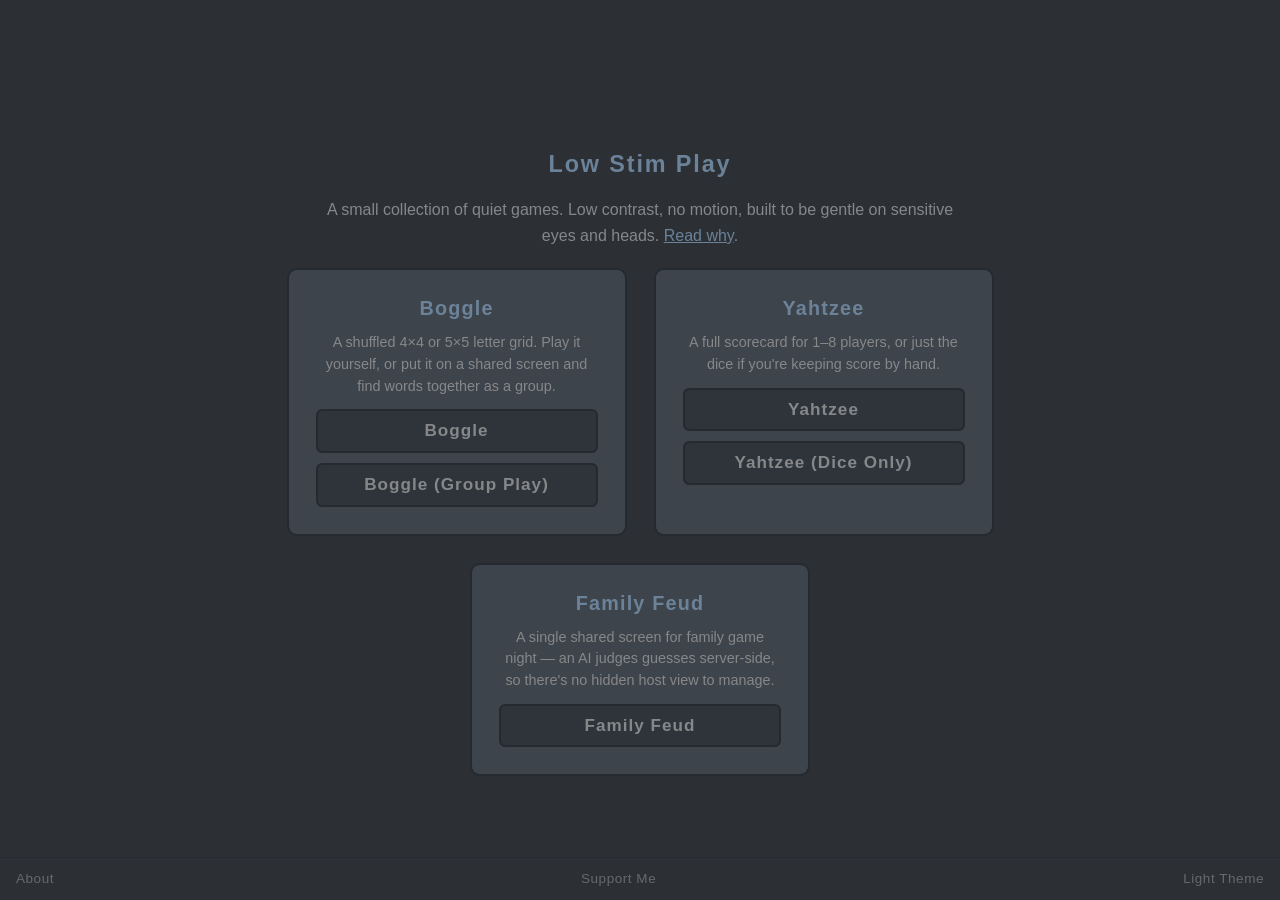
<file: index.html>
<!DOCTYPE html>
<html lang="en">

<head>
    <meta charset="UTF-8">
    <script>
        if (localStorage.getItem('theme') === 'light') document.documentElement.setAttribute('data-theme', 'light');
    </script>
    <meta name="viewport" content="width=device-width, initial-scale=1.0, viewport-fit=cover">
    <link rel="manifest" href="/manifest.json">
    <link rel="stylesheet" href="shared.css">
    <meta name="theme-color" content="#2c3035">
    <title>Low Stim Play</title>
    <meta name="description" content="Low Stim Play is a small collection of low-contrast, no-flash, no-motion web games -- Boggle and Yahtzee so far. Built to be gentle on migraines, vertigo, and sensitive eyes. Free, and installable offline.">
    <meta property="og:site_name" content="Low Stim Play">
    <meta property="og:title" content="Low Stim Play">
    <meta property="og:description" content="A small collection of low-contrast, no-flash, no-motion web games. Built to be gentle on migraines, vertigo, and sensitive eyes. Free, and installable offline.">
    <meta property="og:type" content="website">
    <meta property="og:image" content="/og-image.png">
    <meta name="twitter:card" content="summary">
    <meta name="twitter:title" content="Low Stim Play">
    <meta name="twitter:description" content="A small collection of low-contrast, no-flash, no-motion web games. Built to be gentle on migraines, vertigo, and sensitive eyes. Free, and installable offline.">
    <meta name="twitter:image" content="/web-app-manifest-512x512.png">
    <link rel="icon" type="image/png" href="/favicon-96x96.png" sizes="96x96" />
    <link rel="icon" type="image/svg+xml" href="/favicon.svg" />
    <link rel="shortcut icon" href="/favicon.ico" />
    <link rel="apple-touch-icon" sizes="180x180" href="/apple-touch-icon.png" />
    <meta name="apple-mobile-web-app-title" content="LowStim" />
    <style>
        .intro {
            width: min(94vw, 640px);
            text-align: center;
        }

        .intro p {
            color: var(--ink);
            line-height: 1.6;
        }

        .intro a {
            color: var(--bar);
        }

        .game-grid {
            display: flex;
            flex-wrap: wrap;
            justify-content: center;
            gap: clamp(16px, 3vmin, 32px);
            width: min(94vw, 900px);
        }

        .game-card {
            display: flex;
            flex-direction: column;
            align-items: center;
            gap: 12px;
            background: var(--die);
            border: 2px solid var(--die-border);
            border-radius: 10px;
            padding: clamp(20px, 3vmin, 32px);
            flex: 1 1 260px;
            max-width: 340px;
        }

        .game-card-title {
            color: var(--bar);
            font-size: clamp(18px, 2.2vmin, 24px);
            font-weight: bold;
            letter-spacing: 0.06em;
        }

        .game-card-desc {
            color: var(--ink);
            text-align: center;
            font-size: clamp(13px, 1.6vmin, 15px);
            line-height: 1.5;
        }

        .game-card-actions {
            display: flex;
            flex-direction: column;
            gap: 10px;
            width: 100%;
        }

        .game-card-actions button {
            width: 100%;
        }
    </style>
</head>

<body class="scrollable">

    <div class="heading">Low Stim Play</div>

    <div class="intro">
        <p>A small collection of quiet games. Low contrast, no motion, built to be gentle on sensitive eyes and heads. <a href="about.html">Read why</a>.</p>
    </div>

    <div class="game-grid">
        <div class="game-card">
            <div class="game-card-title">Boggle</div>
            <p class="game-card-desc">A shuffled 4&times;4 or 5&times;5 letter grid. Play it yourself, or put it on a shared screen and find words together as a group.</p>
            <div class="game-card-actions">
                <a href="boggle.html"><button>Boggle</button></a>
                <a href="boggle-static.html"><button>Boggle (Group Play)</button></a>
            </div>
        </div>
        <div class="game-card">
            <div class="game-card-title">Yahtzee</div>
            <p class="game-card-desc">A full scorecard for 1&ndash;8 players, or just the dice if you're keeping score by hand.</p>
            <div class="game-card-actions">
                <a href="yahtzee.html"><button>Yahtzee</button></a>
                <a href="yahtzee-roller.html"><button>Yahtzee (Dice Only)</button></a>
            </div>
        </div>
        <div class="game-card">
            <div class="game-card-title">Family Feud</div>
            <p class="game-card-desc">A single shared screen for family game night &mdash; an AI judges guesses server-side, so there's no hidden host view to manage.</p>
            <div class="game-card-actions">
                <a href="family-feud.html"><button>Family Feud</button></a>
            </div>
        </div>
    </div>

    <footer class="site-footer">
        <a href="about.html">About</a>
        <a href="https://ko-fi.com/philliprearick" target="_blank" rel="noopener">Support Me</a>
        <button type="button" id="theme-toggle" class="theme-toggle" aria-label="Switch to light theme">Light Theme</button>
    </footer>

    <script src="theme.js"></script>
    <script>
        if ("serviceWorker" in navigator) {
            window.addEventListener("load", () => {
                navigator.serviceWorker.register("/sw.js");
            });
        }
    </script>
</body>

</html>
</file>
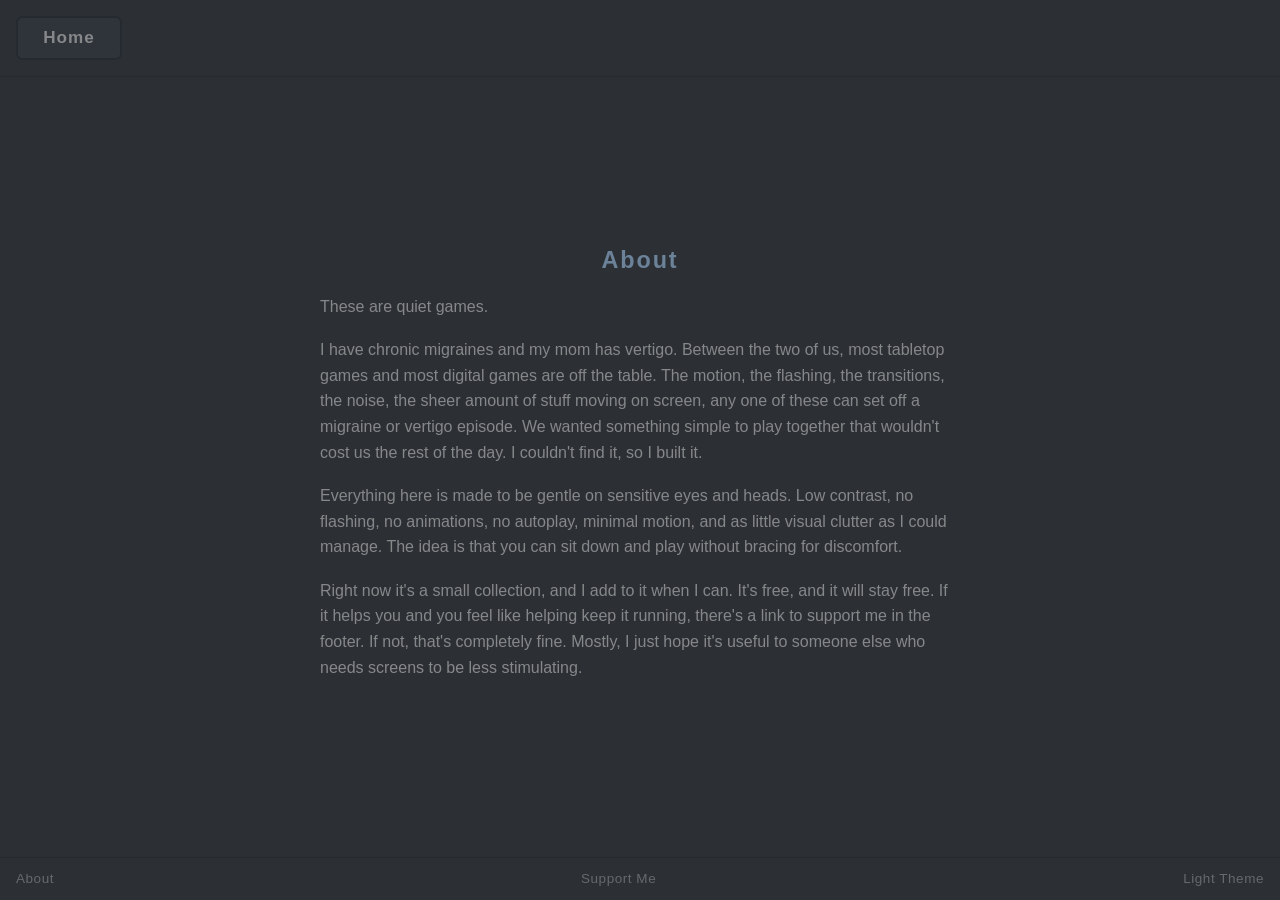
<file: about.html>
<!DOCTYPE html>
<html lang="en">

<head>
    <meta charset="UTF-8">
    <script>
        if (localStorage.getItem('theme') === 'light') document.documentElement.setAttribute('data-theme', 'light');
    </script>
    <meta name="viewport" content="width=device-width, initial-scale=1.0, viewport-fit=cover">
    <link rel="manifest" href="/manifest.json">
    <link rel="stylesheet" href="shared.css">
    <title>About — Low Stim Play</title>
    <meta name="description" content="Why Low Stim Play exists: low contrast, no flashing, no animation, and minimal visual clutter, built to be gentle on migraines, vertigo, and photosensitivity.">
    <meta property="og:site_name" content="Low Stim Play">
    <meta property="og:title" content="About — Low Stim Play">
    <meta property="og:description" content="Why Low Stim Play exists: low contrast, no flashing, no animation, and minimal visual clutter, built to be gentle on migraines, vertigo, and photosensitivity.">
    <meta property="og:type" content="website">
    <meta property="og:image" content="/og-image.png">
    <meta name="twitter:card" content="summary">
    <meta name="twitter:title" content="About — Low Stim Play">
    <meta name="twitter:description" content="Why Low Stim Play exists: low contrast, no flashing, no animation, and minimal visual clutter, built to be gentle on migraines, vertigo, and photosensitivity.">
    <meta name="twitter:image" content="/web-app-manifest-512x512.png">
    <link rel="icon" type="image/png" href="/favicon-96x96.png" sizes="96x96" />
    <link rel="icon" type="image/svg+xml" href="/favicon.svg" />
    <link rel="shortcut icon" href="/favicon.ico" />
    <link rel="apple-touch-icon" sizes="180x180" href="/apple-touch-icon.png" />
    <meta name="apple-mobile-web-app-title" content="LowStim" />
    <style>
        .about-content {
            display: flex;
            flex-direction: column;
            gap: clamp(12px, 2vmin, 20px);
            width: min(94vw, 640px);
        }

        .about-content p {
            color: var(--ink);
            line-height: 1.6;
        }
    </style>
</head>

<body class="scrollable">

    <div class="button-bar">
        <div class="left">
            <a href="index.html"><button>Home</button></a>
        </div>
    </div>

    <div class="heading">About</div>

    <div class="about-content">
        <p>These are quiet games.</p>

        <p>I have chronic migraines and my mom has vertigo. Between the two of us, most tabletop games and most digital games are off the table. The motion, the flashing, the transitions, the noise, the sheer amount of stuff moving on screen, any one of these can set off a migraine or vertigo episode. We wanted something simple to play together that wouldn't cost us the rest of the day. I couldn't find it, so I built it.</p>

        <p>Everything here is made to be gentle on sensitive eyes and heads. Low contrast, no flashing, no animations, no autoplay, minimal motion, and as little visual clutter as I could manage. The idea is that you can sit down and play without bracing for discomfort.</p>

        <p>Right now it's a small collection, and I add to it when I can. It's free, and it will stay free. If it helps you and you feel like helping keep it running, there's a link to support me in the footer. If not, that's completely fine. Mostly, I just hope it's useful to someone else who needs screens to be less stimulating.</p>
    </div>

    <footer class="site-footer">
        <a href="about.html">About</a>
        <a href="https://ko-fi.com/philliprearick" target="_blank" rel="noopener">Support Me</a>
        <button type="button" id="theme-toggle" class="theme-toggle" aria-label="Switch to light theme">Light Theme</button>
    </footer>

    <script src="theme.js"></script>
    <script>
        if ("serviceWorker" in navigator) {
            window.addEventListener("load", () => {
                navigator.serviceWorker.register("/sw.js");
            });
        }
    </script>
</body>

</html>
</file>
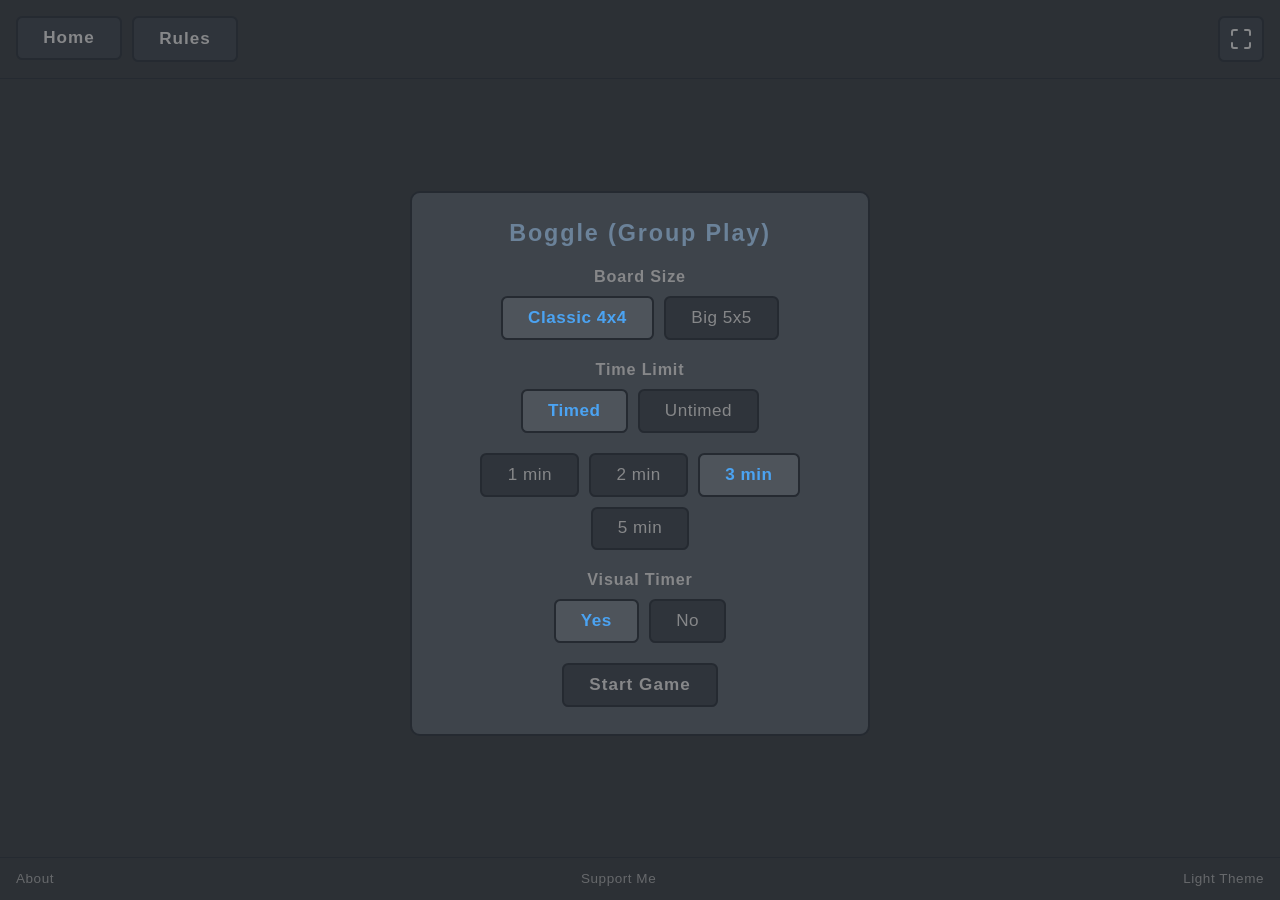
<file: boggle-static.html>
<!DOCTYPE html>
<html lang="en">

<head>
    <meta charset="UTF-8">
    <script>
        if (localStorage.getItem('theme') === 'light') document.documentElement.setAttribute('data-theme', 'light');
    </script>
    <meta name="viewport" content="width=device-width, initial-scale=1.0, viewport-fit=cover">
    <link rel="manifest" href="/manifest.json">
    <link rel="stylesheet" href="shared.css">
    <link rel="stylesheet" href="boggle-shared.css">
    <title>Boggle (Group Play) — Low Stim Play</title>
    <meta name="description" content="A shared-screen Boggle board for group play — big letters, an optional visual timer, and a full word reveal at the end. No typing required.">
    <meta property="og:site_name" content="Low Stim Play">
    <meta property="og:title" content="Boggle (Group Play) — Low Stim Play">
    <meta property="og:description" content="A shared-screen Boggle board for group play — big letters, an optional visual timer, and a full word reveal at the end. No typing required.">
    <meta property="og:type" content="website">
    <meta property="og:image" content="/og-image.png">
    <meta name="twitter:card" content="summary">
    <meta name="twitter:title" content="Boggle (Group Play) — Low Stim Play">
    <meta name="twitter:description" content="A shared-screen Boggle board for group play — big letters, an optional visual timer, and a full word reveal at the end. No typing required.">
    <meta name="twitter:image" content="/web-app-manifest-512x512.png">
    <link rel="icon" type="image/png" href="/favicon-96x96.png" sizes="96x96" />
    <link rel="icon" type="image/svg+xml" href="/favicon.svg" />
    <link rel="shortcut icon" href="/favicon.ico" />
    <link rel="apple-touch-icon" sizes="180x180" href="/apple-touch-icon.png" />
    <meta name="apple-mobile-web-app-title" content="LowStim" />
    <style>
        /* ---- Game screen ---- */
        #game {
            display: flex;
            flex-direction: column;
            align-items: center;
            gap: clamp(10px, 2vmin, 22px);
            width: 100%;
        }

        /* ---- Visual timer ---- */
        .timer-bar-wrap {
            width: min(80vw, 64vh);
            height: clamp(7px, 1.3vmin, 16px);
            background: var(--die);
            border: 1px solid var(--die-border);
            border-radius: 999px;
            overflow: hidden;
        }

        .timer-bar-fill {
            height: 100%;
            width: 100%;
            /* Low-contrast on purpose — this is a background cue for a room
               of people, not something that should draw the eye. */
            background: var(--bar);
        }

        .timer-bar-fill.low {
            background: var(--warn);
        }

        /* ---- Grid ---- */
        .grid {
            width: min(80vw, 64vh);
        }

        .letter {
            font-size: clamp(24px, 7vmin, 84px);
        }

        .letter.wide {
            font-size: clamp(21px, 6.2vmin, 74px);
        }
    </style>
</head>

<body class="scrollable">

    <div class="button-bar">
        <div class="left">
            <a href="index.html"><button>Home</button></a>
            <button type="button" id="rules-btn">Rules</button>
        </div>
        <div class="right">
            <button id="end-game-btn" class="hidden">End Game</button>
            <button id="new-game-btn" class="hidden">New Game</button>
            <button type="button" id="chrome-toggle-btn" class="fullscreen-toggle">
                <svg viewBox="0 0 24 24" fill="none" stroke="currentColor" stroke-width="2" stroke-linecap="round"
                    stroke-linejoin="round" aria-hidden="true">
                    <g class="icon-expand">
                        <path d="M8 3H5a2 2 0 0 0-2 2v3" />
                        <path d="M21 8V5a2 2 0 0 0-2-2h-3" />
                        <path d="M3 16v3a2 2 0 0 0 2 2h3" />
                        <path d="M16 21h3a2 2 0 0 0 2-2v-3" />
                    </g>
                    <g class="icon-collapse">
                        <path d="M8 3v3a2 2 0 0 1-2 2H3" />
                        <path d="M21 8h-3a2 2 0 0 1-2-2V3" />
                        <path d="M3 16h3a2 2 0 0 1 2 2v3" />
                        <path d="M16 21v-3a2 2 0 0 1 2-2h3" />
                    </g>
                </svg>
            </button>
        </div>
    </div>

    <dialog class="rules-dialog" id="rules-dialog" aria-labelledby="rules-dialog-title" tabindex="-1">
        <div class="rules-dialog-header">
            <div class="rules-dialog-title" id="rules-dialog-title">Boggle (Group Play) Rules</div>
            <button type="button" class="rules-dialog-close" id="rules-dialog-close" aria-label="Close">&times;</button>
        </div>

        <h3>How to Use This Page</h3>
        <ul>
            <li>Choose a board size, time limit (or Untimed), and whether to show the visual timer bar, then press Start Game.</li>
            <li>This screen has no word entry &mdash; everyone plays from the same board, calling out or writing down words themselves.</li>
            <li>Press End Game any time to stop early. It's the only way to end an Untimed game. A timed game also ends on its own when the clock runs out.</li>
            <li>When the round ends, every possible word on the board is revealed for everyone to check.</li>
        </ul>

        <h3>Full Rules</h3>
        <ul>
            <li>The board is a grid of lettered dice (4&times;4 "Classic" or 5&times;5 "Big"), freshly shuffled every game.</li>
            <li>Build a word by chaining letters that are adjacent to each other, including diagonally. Each die can only be used once per word.</li>
            <li>Words must be at least 3 letters long. "Qu" on a die counts as one letter, standing in for both Q and U (e.g. "Qu" + "I" + "T" spells QUIT).</li>
            <li>This screen doesn't keep score. If you want to keep score, traditional Boggle scoring is by word length: 3&ndash;4 letters = 1 point, 5 = 2, 6 = 3, 7 = 5, 8 or more = 11 points.</li>
        </ul>
    </dialog>

    <!-- Setup screen -->
    <div class="setup" id="setup">
        <div class="heading">Boggle (Group Play)</div>

        <div class="setup-row">
            <div class="label">Board Size</div>
            <div class="option-group" id="size-options">
                <button class="option" data-size="4">Classic 4x4</button>
                <button class="option" data-size="5">Big 5x5</button>
            </div>
        </div>
        <div class="setup-row">
            <div class="label">Time Limit</div>
            <div class="option-group" id="untimed-options">
                <button class="option" data-untimed="0">Timed</button>
                <button class="option" data-untimed="1">Untimed</button>
            </div>
        </div>
        <div class="setup-row" id="time-limit-row">
            <div class="option-group" id="time-options">
                <button class="option" data-minutes="1">1 min</button>
                <button class="option" data-minutes="2">2 min</button>
                <button class="option" data-minutes="3">3 min</button>
                <button class="option" data-minutes="5">5 min</button>
            </div>
        </div>
        <div class="setup-row" id="visual-timer-row">
            <div class="label">Visual Timer</div>
            <div class="option-group" id="visual-timer-options">
                <button class="option" data-visible="1">Yes</button>
                <button class="option" data-visible="0">No</button>
            </div>
        </div>
        <button id="start-btn" disabled>Start Game</button>
    </div>

    <!-- Game screen -->
    <div id="game" class="hidden">
        <div class="timer-bar-wrap hidden" id="timer-bar-wrap">
            <div class="timer-bar-fill" id="timer-bar-fill"></div>
        </div>

        <div class="board-area" id="board-area">
            <div class="grid" id="grid"></div>
            <div class="word-list-panel hidden" id="word-list-panel">
                <div class="title" id="word-list-title">All Possible Words</div>
                <div class="word-columns" id="word-columns"></div>
            </div>
        </div>

        <div class="status-line" id="status-line">&nbsp;</div>
    </div>

    <script src="words.js"></script>
    <script src="boggle-shared.js"></script>
    <script>
        // ================= DOM refs =================

        const setupEl = document.getElementById('setup');
        const gameEl = document.getElementById('game');

        const sizeOptionsEl = document.getElementById('size-options');
        const timeOptionsEl = document.getElementById('time-options');
        const timeLimitRowEl = document.getElementById('time-limit-row');
        const untimedOptionsEl = document.getElementById('untimed-options');
        const visualTimerOptionsEl = document.getElementById('visual-timer-options');
        const visualTimerRowEl = document.getElementById('visual-timer-row');
        const startBtn = document.getElementById('start-btn');

        const endGameBtn = document.getElementById('end-game-btn');
        const newGameBtn = document.getElementById('new-game-btn');

        const rulesBtn = document.getElementById('rules-btn');
        const rulesDialog = document.getElementById('rules-dialog');
        const rulesDialogClose = document.getElementById('rules-dialog-close');

        rulesBtn.addEventListener('click', () => {
            rulesDialog.showModal();
            // Avoids an unexplained focus ring landing on the close button
            // -- showModal() would otherwise auto-focus it as the first
            // focusable element in the dialog. Focusing the dialog itself
            // keeps Tab cycling through its controls without singling out
            // the close button as the default one.
            rulesDialog.focus();
        });
        rulesDialogClose.addEventListener('click', () => rulesDialog.close());
        rulesDialog.addEventListener('click', (e) => {
            if (e.target === rulesDialog) rulesDialog.close();
        });

        const gridEl = document.getElementById('grid');
        const timerBarWrapEl = document.getElementById('timer-bar-wrap');
        const timerBarFillEl = document.getElementById('timer-bar-fill');
        const wordListPanelEl = document.getElementById('word-list-panel');
        const wordListTitleEl = document.getElementById('word-list-title');
        const wordColumnsEl = document.getElementById('word-columns');
        const statusLineEl = document.getElementById('status-line');

        // ================= Setup state =================

        const params = new URLSearchParams(window.location.search);
        let boardSize = params.get('size') === '5' ? 5 : 4;
        let timeLimitMinutes = 3;
        let untimedOn = false;
        let visualTimerOn = true;

        function refreshOptionButtons(group, matchAttr, matchValue) {
            group.querySelectorAll('button').forEach(btn => {
                btn.classList.toggle('active', Number(btn.dataset[matchAttr]) === matchValue);
            });
        }

        refreshOptionButtons(sizeOptionsEl, 'size', boardSize);
        refreshOptionButtons(timeOptionsEl, 'minutes', timeLimitMinutes);
        refreshOptionButtons(untimedOptionsEl, 'untimed', 0);
        refreshOptionButtons(visualTimerOptionsEl, 'visible', visualTimerOn ? 1 : 0);

        sizeOptionsEl.addEventListener('click', (e) => {
            const btn = e.target.closest('button');
            if (!btn) return;
            boardSize = Number(btn.dataset.size);
            refreshOptionButtons(sizeOptionsEl, 'size', boardSize);
        });

        timeOptionsEl.addEventListener('click', (e) => {
            const btn = e.target.closest('button');
            if (!btn) return;
            timeLimitMinutes = Number(btn.dataset.minutes);
            refreshOptionButtons(timeOptionsEl, 'minutes', timeLimitMinutes);
        });

        untimedOptionsEl.addEventListener('click', (e) => {
            const btn = e.target.closest('button');
            if (!btn) return;
            untimedOn = btn.dataset.untimed === '1';
            refreshOptionButtons(untimedOptionsEl, 'untimed', untimedOn ? 1 : 0);
            timeLimitRowEl.classList.toggle('disabled', untimedOn);
            visualTimerRowEl.classList.toggle('disabled', untimedOn);
        });

        visualTimerOptionsEl.addEventListener('click', (e) => {
            const btn = e.target.closest('button');
            if (!btn) return;
            visualTimerOn = btn.dataset.visible === '1';
            refreshOptionButtons(visualTimerOptionsEl, 'visible', visualTimerOn ? 1 : 0);
        });

        // ================= Board state =================

        let COLS = 4;
        let ROWS = 4;
        let board = [];
        let neighborsOf = [];
        let TRIE = null;
        let timerInterval = null;
        let timeLeftSec = 0;
        let totalTimeSec = 0;
        let gameActive = false;

        function buildBoard(size) {
            const result = buildBoardCells(size);
            board = result.board;
            neighborsOf = result.neighborsOf;
            COLS = result.cols;
            ROWS = result.rows;
        }

        function renderGrid() {
            // minmax(0, 1fr), not plain 1fr -- see boggle.html's renderGrid
            // for why a bare 1fr track can refuse to shrink past a die's
            // letter width and overflow the grid's box instead.
            gridEl.style.gridTemplateColumns = `repeat(${COLS}, minmax(0, 1fr))`;
            gridEl.innerHTML = '';
            board.forEach(cell => {
                gridEl.appendChild(createDieElement(cell));
            });
        }

        // ================= Timer =================

        function startTimer(minutes) {
            totalTimeSec = minutes * 60;
            timeLeftSec = totalTimeSec;
            updateTimerBar();
            timerInterval = setInterval(() => {
                timeLeftSec--;
                updateTimerBar();
                if (timeLeftSec <= 0) {
                    clearInterval(timerInterval);
                    endGame();
                }
            }, 1000);
        }

        // Steps once a second rather than animating continuously — calm and
        // legible from across a room, and easy on anyone sensitive to
        // motion.
        function updateTimerBar() {
            const pct = totalTimeSec > 0 ? Math.max(0, (timeLeftSec / totalTimeSec) * 100) : 0;
            timerBarFillEl.style.width = pct + '%';
            timerBarFillEl.classList.toggle('low', timeLeftSec <= 30);
        }

        // ================= Game flow =================

        function startGame() {
            const minutes = untimedOn ? 0 : timeLimitMinutes;
            buildBoard(boardSize);
            renderGrid();
            gameEl.classList.remove('with-list');
            wordListPanelEl.classList.add('hidden');
            wordListTitleEl.textContent = 'All Possible Words';
            wordColumnsEl.innerHTML = '';
            document.body.style.overflowY = '';
            statusLineEl.innerHTML = '&nbsp;';

            setupEl.classList.add('hidden');
            gameEl.classList.remove('hidden');
            endGameBtn.classList.remove('hidden');
            newGameBtn.classList.add('hidden');

            gameActive = true;
            clearInterval(timerInterval);

            if (minutes > 0 && visualTimerOn) {
                timerBarWrapEl.classList.remove('hidden');
            } else {
                timerBarWrapEl.classList.add('hidden');
            }

            if (minutes > 0) {
                startTimer(minutes);
            }
        }

        // Time's up (or "End Game" was clicked, which is the only way an
        // untimed game ends): lock the board, slide it over, and reveal
        // every possible word immediately — no extra step in between.
        function endGame() {
            if (!gameActive) return;
            gameActive = false;
            clearInterval(timerInterval);
            endGameBtn.classList.add('hidden');
            timerBarWrapEl.classList.add('hidden');

            // Unhidden before rendering so renderWordColumns() can measure
            // real, laid-out heights when deciding which lengths need
            // sub-columns.
            gameEl.classList.add('with-list');
            wordListPanelEl.classList.remove('hidden');

            const allWordsSet = solveBoard(board, neighborsOf, TRIE);
            const totalCount = renderWordColumns(wordColumnsEl, allWordsSet);

            wordListTitleEl.textContent = 'All Possible Words (' + totalCount + ')';
            newGameBtn.classList.remove('hidden');
            allowScrollIfContentOverflows();
        }

        function returnToSetup() {
            gameActive = false;
            clearInterval(timerInterval);
            gameEl.classList.add('hidden');
            endGameBtn.classList.add('hidden');
            newGameBtn.classList.add('hidden');
            setupEl.classList.remove('hidden');
        }

        startBtn.addEventListener('click', startGame);
        endGameBtn.addEventListener('click', endGame);
        newGameBtn.addEventListener('click', returnToSetup);

        // Build the dictionary after the setup screen has painted so the
        // "Loading dictionary…" message is visible during the (brief) delay.
        setTimeout(() => {
            TRIE = buildDictionary().trie;
            startBtn.disabled = false;
        }, 20);
    </script>

    <footer class="site-footer">
        <a href="about.html">About</a>
        <a href="https://ko-fi.com/philliprearick" target="_blank" rel="noopener">Support Me</a>
        <button type="button" id="theme-toggle" class="theme-toggle" aria-label="Switch to light theme">Light Theme</button>
    </footer>

    <script src="theme.js"></script>
    <script src="chrome-toggle.js"></script>
    <script>
        if ("serviceWorker" in navigator) {
            window.addEventListener("load", () => {
                navigator.serviceWorker.register("/sw.js");
            });
        }
    </script>
</body>

</html>
</file>
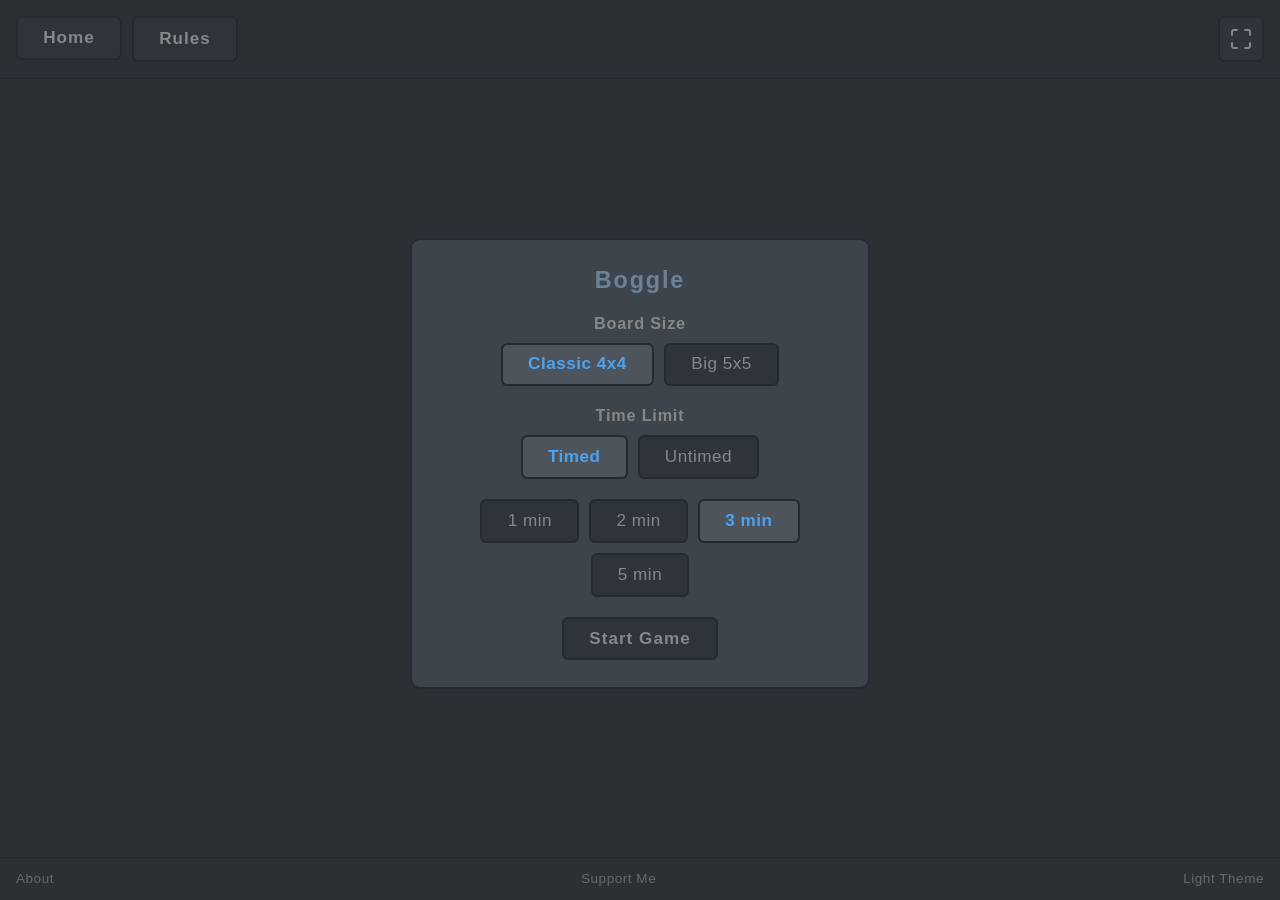
<file: boggle.html>
<!DOCTYPE html>
<html lang="en">

<head>
    <meta charset="UTF-8">
    <script>
        if (localStorage.getItem('theme') === 'light') document.documentElement.setAttribute('data-theme', 'light');
    </script>
    <meta name="viewport" content="width=device-width, initial-scale=1.0, maximum-scale=1.0, user-scalable=no, viewport-fit=cover">
    <link rel="manifest" href="/manifest.json">
    <link rel="stylesheet" href="shared.css">
    <link rel="stylesheet" href="boggle-shared.css">
    <title>Boggle — Low Stim Play</title>
    <meta name="description" content="Play Boggle online — a shuffled 4x4 or 5x5 letter grid, timed or untimed, with calm low-contrast visuals and no flashing or motion.">
    <meta property="og:site_name" content="Low Stim Play">
    <meta property="og:title" content="Boggle — Low Stim Play">
    <meta property="og:description" content="Play Boggle online — a shuffled 4x4 or 5x5 letter grid, timed or untimed, with calm low-contrast visuals and no flashing or motion.">
    <meta property="og:type" content="website">
    <meta property="og:image" content="/og-image.png">
    <meta name="twitter:card" content="summary">
    <meta name="twitter:title" content="Boggle — Low Stim Play">
    <meta name="twitter:description" content="Play Boggle online — a shuffled 4x4 or 5x5 letter grid, timed or untimed, with calm low-contrast visuals and no flashing or motion.">
    <meta name="twitter:image" content="/web-app-manifest-512x512.png">
    <link rel="icon" type="image/png" href="/favicon-96x96.png" sizes="96x96" />
    <link rel="icon" type="image/svg+xml" href="/favicon.svg" />
    <link rel="shortcut icon" href="/favicon.ico" />
    <link rel="apple-touch-icon" sizes="180x180" href="/apple-touch-icon.png" />
    <meta name="apple-mobile-web-app-title" content="LowStim" />
    <style>
        /* A little extra breathing room below the button bar — especially
           worth it now that the bar has its own border-bottom (see
           .button-bar in shared.css). Raising just the clamp's floor
           (rather than adding a flat amount on top of the whole clamp)
           only changes anything on the smallest screens, where the button
           bar's height happens to land right on that floor with zero gap
           to the HUD below it — everywhere the middle (10vmin) or top
           (96px) of the clamp already governs, e.g. a normal desktop
           window, this is a no-op. Adding a flat amount unconditionally
           made those cases taller than the viewport for no reason, forcing
           a scrollbar that wasn't otherwise needed. */
        body.scrollable {
            padding-top: clamp(76px, 10vmin, 96px);
        }

        /* ---- HUD ---- */
        .hud {
            display: flex;
            gap: clamp(16px, 4vmin, 48px);
            justify-content: center;
        }

        .hud-item {
            display: flex;
            flex-direction: column;
            align-items: center;
            gap: 2px;
        }

        .hud-label {
            color: var(--ink);
            font-size: clamp(10px, 1.2vmin, 13px);
            letter-spacing: 0.1em;
            opacity: 0.75;
        }

        .hud-value {
            color: var(--bar);
            font-size: clamp(18px, 3vmin, 30px);
            font-weight: bold;
        }

        .hud-value.timer.low {
            color: var(--warn);
        }

        /* ---- Game screen ---- */
        #game {
            display: flex;
            flex-direction: column;
            align-items: center;
            gap: clamp(12px, 2.2vmin, 26px);
            width: 100%;
        }

        /* ---- Grid + status ---- */
        .grid-stack {
            display: flex;
            flex-direction: column;
            align-items: center;
            gap: 8px;
            width: min(80vw, 60vh);
        }

        .grid {
            width: 100%;
            touch-action: none;
        }

        /* Once the game ends, touching a die does nothing gameplay-wise, so
           drop the touch-action restriction to let a touch drag over the
           board scroll the page like anywhere else. */
        .grid.inactive {
            touch-action: auto;
        }

        .die {
            cursor: pointer;
            user-select: none;
        }

        .die.selected {
            background: var(--die-kept);
            border-color: var(--accent);
        }

        .grid.has-valid-word .die.selected {
            border-width: 4px;
        }

        .letter {
            font-size: clamp(24px, 6vmin, 72px);
        }

        .die.selected .letter {
            color: var(--accent);
        }

        .letter.wide {
            font-size: clamp(21px, 5.3vmin, 63px);
        }

        .order-badge {
            position: absolute;
            top: clamp(3px, 0.8vmin, 8px);
            left: clamp(3px, 0.8vmin, 8px);
            font-size: clamp(9px, 1.2vmin, 13px);
            font-weight: bold;
            color: var(--accent);
            line-height: 1;
        }

        /* Before the game ends, center the grid+panel pair as a row and
           let the found-words panel sit to the grid's right without
           shifting it — unlike the post-game reveal (.board-area rules in
           boggle-shared.css), which centers the whole shrunk block
           together once the board-area switches to #game.with-list.
           Static has no "words found while playing" state, so it never
           needs this.
           An earlier version used a 3-column CSS grid (empty spacer /
           grid-stack / panel, the two outer columns matching minmax(0,
           1fr) tracks) specifically to keep the grid at the viewport's
           *true* center regardless of the panel's width. That's given up
           here on purpose: a matching empty spacer the same width as the
           panel claims just as much leftover space as the panel itself
           does, so on anything but a very wide window, the panel was
           only ever getting *half* of the space actually left over after
           the grid -- nowhere near enough for the 3-column width target
           below (measured: at 1280x900, that was leaving the panel only
           ~330px, room for 2 columns). Centering the pair as a single
           flex row instead gives the panel the *entire* leftover width to
           negotiate down from its preferred size, not half of it, which
           is what actually makes 3 columns reachable at ordinary desktop
           sizes. The grid ends up slightly left of dead-center (by about
           half the panel's width) rather than perfectly centered, which
           is a fair trade -- the original centering was really about
           *not shifting* as the panel changed size mid-game, and the
           panel is fixed-size now regardless of which layout does the
           centering. */
        @media (min-width: 900px) {
            #game:not(.with-list) #board-area {
                display: flex;
                flex-direction: row;
                flex-wrap: nowrap;
                justify-content: center;
                align-items: start;
            }

            #game:not(.with-list) #board-area .grid-stack {
                flex: 0 0 auto;
            }

            #game:not(.with-list) #board-area .word-list-panel {
                /* Prefers 590px -- 3 columns at 170px plus 2 16px gaps
                   (see foundColumnMetrics() below) plus room for this
                   panel's own padding -- but can still shrink,
                   flex-shrink: 1, rather than overflow on a desktop
                   window too narrow to fully fit both the grid and a
                   590px panel side by side. min-width: 0 is what lets it
                   actually shrink below its content's automatic minimum
                   instead of that silently winning and overflowing
                   anyway. */
                flex: 0 1 590px;
                min-width: 0;
            }
        }

        /* The found-words list during play is open-ended (a full game can
           turn up a lot of words) and, unlike the post-game reveal, isn't
           sized to avoid ever scrolling — so it gets its own scrollbox
           instead of growing the panel indefinitely.
           It's split into side-by-side columns (rendered as separate <ul>s
           by renderFoundWords() in the script below, one flex row) rather
           than a single list — a full game can turn up a couple dozen
           words, and a lone column meant checking whether you'd already
           found one could take a lot of scrolling. An earlier version used
           CSS column-count/column-width for this instead of splitting the
           words in JS — simpler, but once the words no longer fit the
           given max-height, a multi-column box is free to add *more*
           columns of its own rather than respect the count, which quietly
           made the list far wider than this box (confirmed: over 2000px in
           a ~500px box) and turned on horizontal scrolling — exactly the
           kind of scrolling this site never wants, and worse than it
           sounds since overflow-x defaults to auto here (an "auto"
           overflow-y with no overflow-x set computes the unset axis to
           auto too). Explicit overflow-x: hidden below is belt-and-
           suspenders against that same class of bug. Splitting the words
           into a fixed number of columns ourselves (see foundColumnBudget()
           and renderFoundWords() below) means the column count only ever
           depends on how much width is available, never on how much
           content is in it. */
        #found-list {
            display: flex;
            /* .word-list-panel (and this along with it) is stretched to a
               fixed (content-independent) width rather than sized to fit
               its columns -- 100% below 900px, a flex-basis above it --
               see the breakpoints below in both cases -- without this,
               fewer columns than the max (or the max not dividing evenly
               into the available width) just left the leftover space
               bunched up on the right, after the last column, instead of
               spread between them. */
            justify-content: space-evenly;
            /* Matches foundColumnMetrics() in the script below -- the
               column count math there assumes this exact gap (12px below
               900px), so the two need to stay in sync or the columns could
               overflow their budget. */
            gap: 12px;
            /* A fixed height, not max-height -- this is the box's one and
               only size, reserved up front regardless of how many words
               are in it yet. A short list used to render as a short box
               that grew (visibly resizing) as words were added, only
               becoming this size once it was actually full; sizing it to
               its ceiling from the start means adding a word never
               changes the box itself, only how much of it is used. This
               is only a pre-JS fallback now -- updateFoundListHeight() in
               the script below sets an explicit inline height once it
               runs (matching the boggle grid's real height on desktop,
               the actual leftover space on mobile), overriding this. */
            height: min(55vh, 480px);
            overflow-y: auto;
            overflow-x: hidden;
        }

        @media (min-width: 900px) {
            #found-list {
                /* Matches foundColumnMetrics() in the script below. */
                gap: 16px;
            }
        }

        /* Width is set explicitly per-column in JS (see foundColumnMetrics()
           and renderFoundWords() below) rather than an equal flex share of
           #found-list's own width — flex: 0 0 auto here just keeps that
           explicit width from being squeezed. */
        #found-list .word-list {
            flex: 0 0 auto;
        }

        /* Smaller than the shared .word-list li size (used for the
           post-game reveal, which stays as-is) -- these words are
           read-only while playing, not tap targets, so they can run a
           little tighter to fit a third column on a typical phone. */
        #found-list li {
            font-size: clamp(11px, 1.6vmin, 14px);
        }

        /* Below the 900px breakpoint, pin the whole in-game area to the
           viewport (see body.in-game below) so the found-words list has to
           shrink instead of the page just growing taller — the timer,
           grid, and current-word controls stay put and visible, and
           #found-list (the one thing genuinely open-ended) gets a height
           floor so it shrinks to fit but never disappears.
           justify-content switches from body.scrollable's default "safe
           center" to flex-start here -- centering is right for a short,
           static setup screen, but during play #game's total height
           changes on every word found (until #found-list is actually full
           and scrolling), and "safe center" re-centers the *whole* block
           on every single change, which continuously nudges the HUD and
           grid up and down a few pixels each time -- a shift with no
           actual size change behind it. Pinning to the top means adding a
           word only ever affects space below the fixed HUD/grid, never
           their position.
           #game and #board-area get flex: 1; min-height: 0 so the
           available height actually reaches #found-list to grow into
           (see the portrait rule below) instead of #found-list being
           capped at a guessed viewport fraction that had no relationship
           to how much room the HUD and grid actually left over -- on a
           lot of phones that guess was more generous than the real
           leftover space, so #found-list would already be relying on
           #game's own shrink long before its nominal cap, which is what
           surfaced as this same push-everything-up-slightly behavior even
           well short of a full list. min-height: 0 is what lets a flex
           item shrink (or, here, size correctly) below its automatic
           content-based minimum -- an *intermediate* container (e.g.
           .word-list-panel) needs it applied explicitly for the constraint
           to actually reach #found-list, rather than an ancestor's
           automatic minimum silently winning instead. */
        @media (max-width: 899px) {
            body.scrollable.in-game {
                height: 100dvh;
                justify-content: flex-start;
                /* The grid and HUD should never scroll out of view during
                   play -- #found-list is the one thing meant to absorb
                   overflow (its own overflow-y: auto, above), so the page
                   itself is never allowed to scroll here at all. Anything
                   that still doesn't fit within 100dvh (HUD + grid +
                   #found-list's own min-height floor, on an unusually short
                   screen) gets clipped instead of spilling into a
                   page-level scroll -- a deliberate trade, since the whole
                   point is that the board stays put and only the found
                   words scroll. */
                overflow-y: hidden;
                /* #game fills exactly this box (see its own flex: 1 below),
                   so .word-list-panel's rounded bottom corners sit right at
                   this padding's inner edge -- it needs to match the fixed
                   footer's real rendered height (plus a little breathing
                   room) exactly, or the footer's solid background sits on
                   top of those corners instead of below them, squaring them
                   off. A clamp()/env(safe-area-inset-bottom) guess (what
                   this used to be) can only ever approximate that: resizing
                   a desktop browser window never exercises a real
                   safe-area-inset-bottom value at all (it's always 0
                   outside an actual notch/home-indicator device), so a
                   mismatch here can look perfect on desktop at every size
                   and still run short on an iPhone specifically. Measuring
                   the footer's actual box (see updateFooterSpaceVar() in
                   the script below, which sets --footer-space) instead of
                   guessing is correct by construction on any device. */
                padding-bottom: var(--footer-space, 84px);
            }

            body.scrollable.in-game #game {
                flex: 1;
                min-height: 0;
            }

            #game:not(.with-list) #found-list {
                min-height: min(120px, 30vh);
            }
        }

        /* Portrait: plenty of vertical room on a tall phone, and the grid
           wants its full width, so stack the grid above the word-list
           panel. */
        @media (max-width: 899px) and (orientation: portrait) {
            #game:not(.with-list) #board-area {
                flex-direction: column;
                /* The base rule (boggle-shared.css) sets flex-wrap: wrap for
                   the row layout used elsewhere — left as-is here, a
                   column-direction container with wrap would start a new
                   *column of items to the side* the moment its content
                   doesn't fit the available height, instead of just
                   overflowing downward. That silently pushed the word-list
                   panel next to the grid and off the edge of the screen. */
                flex-wrap: nowrap;
                align-items: center;
                width: 100%;
            }

            #game:not(.with-list) #board-area .grid-stack {
                flex: 0 0 auto;
                /* ~10% smaller than the normal min(80vw, 60vh) -- freeing a
                   bit more room for #found-list below, without shrinking
                   the dice enough to make them uncomfortable to tap. */
                width: min(72vw, 54vh);
            }

            #game:not(.with-list) #board-area .word-list-panel {
                width: 100%;
                max-width: 100%;
            }

            /* #found-list's height here is set directly in JS (see
               updateFoundListHeight() in the script below), not via CSS.
               An earlier version tried flex: 1; min-height: 0 cascaded
               through #game -> #board-area -> .word-list-panel ->
               #found-list to make this "whatever's left after the HUD and
               grid" sizing happen automatically -- that's the textbook
               approach, and it worked in every desktop browser this was
               tested in, but real mobile WebKit (an iPhone, a different
               phone, a different browser, and an iOS simulator all showed
               the same failure) does not reliably propagate min-height: 0
               through that many nested flex levels, so #found-list kept
               its full natural (unshrunk) height instead of actually
               shrinking to fit -- overflowing behind the fixed footer,
               which is what was clipping its rounded corners into a
               square edge. Computing the target height from real measured
               positions instead sidesteps that whole class of bug: it
               doesn't matter whether nested flex-shrink works correctly,
               because nothing here depends on it anymore. min-height
               remains as a floor in case the script hasn't run yet. */
            #game:not(.with-list) #found-list {
                min-height: min(120px, 30vh);
            }

            /* The post-game reveal stacks the same way -- #board-area's
               selector above is scoped to :not(.with-list), so without
               this the reveal fell back to the base row+wrap layout
               (boggle-shared.css) meant for sharing one row with the list
               on a wider screen. #game.with-list .grid's shrink-and-slide
               (also in boggle-shared.css) is for that same shared-row
               case; stacked here, the grid isn't sharing a row with
               anything, so it stays at its normal in-game size instead of
               animating down to a width sized for sitting beside the
               list. */
            #game.with-list #board-area {
                flex-direction: column;
                flex-wrap: nowrap;
                align-items: center;
                width: 100%;
            }

            #game.with-list #board-area .grid-stack {
                flex: 0 0 auto;
            }

            #game.with-list .grid {
                width: 100% !important;
                transition: none !important;
            }

            #game.with-list #board-area .word-list-panel {
                width: 100%;
                max-width: 100%;
            }
        }

        /* Landscape: a short, wide phone doesn't have the height to stack
           the grid above the list without one of the two needing a scroll
           to bring it into view — sit them side by side instead, grid on
           the left, so both are visible together.
           A short viewport is tight everywhere, not just between the grid
           and the list — the HUD, current-word/status line, and Submit/
           Clear controls below the board also compete for the same
           vertical space, and used to lose: the grid alone (sized for
           portrait, up to 60vh) could eat most of the viewport, pushing
           those controls below the fold. Worse, once that happened there
           was no reliable way to scroll down to them by touch — a drag
           starting on the grid is deliberately inert (see .grid's
           touch-action: none, needed so dragging across letters doesn't
           double as a page-scroll gesture), and a drag starting on the
           found-words list scrolls *that list* instead of the page once
           it has its own overflow. Shrinking the grid (reusing the same
           min(38vw, 48vh) the post-game reveal already sizes it to, since
           it's the same "share the row with the list" situation) and
           tightening the gaps below is aimed at not needing that scroll
           in the first place. */
        @media (max-width: 899px) and (orientation: landscape) {
            #game {
                gap: 8px;
            }

            #game:not(.with-list) #board-area {
                flex-direction: row;
                flex-wrap: nowrap;
                align-items: flex-start;
                justify-content: flex-start;
                width: 100%;
            }

            #game:not(.with-list) #board-area .grid-stack {
                flex: 0 0 auto;
                width: min(38vw, 48vh);
            }

            #game:not(.with-list) #board-area .word-list-panel {
                flex: 1;
                min-width: 0;
                width: auto;
                max-width: none;
            }

            #game:not(.with-list) #found-list {
                /* Fixed height, not max-height -- same reasoning as the
                   base #found-list rule (900px+): a consistent box size
                   that doesn't visibly resize as words are added. */
                height: min(38vh, 320px);
            }

            /* Post-game reveal: the same reasoning as the in-game row
               above — a short, wide phone can't stack the grid above the
               word list without needing to scroll to see them together, so
               keep them side by side here too instead of falling back to
               .board-area's default wrap-to-stack behavior (which is what
               portrait/tablet-portrait should still do, unchanged). */
            #game.with-list #board-area {
                flex-wrap: nowrap;
                align-items: flex-start;
                justify-content: flex-start;
            }

            #game.with-list #board-area .word-list-panel {
                max-width: min(58vw, 560px);
            }
        }


    </style>
</head>

<body class="scrollable">

    <div class="button-bar">
        <div class="left">
            <a href="index.html"><button>Home</button></a>
            <button type="button" id="rules-btn">Rules</button>
        </div>
        <div class="right">
            <button id="end-game-btn" class="hidden">End Game</button>
            <button id="new-game-btn" class="hidden">New Game</button>
            <button type="button" id="chrome-toggle-btn" class="fullscreen-toggle">
                <svg viewBox="0 0 24 24" fill="none" stroke="currentColor" stroke-width="2"
                    stroke-linecap="round" stroke-linejoin="round" aria-hidden="true">
                    <g class="icon-expand">
                        <path d="M8 3H5a2 2 0 0 0-2 2v3" />
                        <path d="M21 8V5a2 2 0 0 0-2-2h-3" />
                        <path d="M3 16v3a2 2 0 0 0 2 2h3" />
                        <path d="M16 21h3a2 2 0 0 0 2-2v-3" />
                    </g>
                    <g class="icon-collapse">
                        <path d="M8 3v3a2 2 0 0 1-2 2H3" />
                        <path d="M21 8h-3a2 2 0 0 1-2-2V3" />
                        <path d="M3 16h3a2 2 0 0 1 2 2v3" />
                        <path d="M16 21v-3a2 2 0 0 1 2-2h3" />
                    </g>
                </svg>
            </button>
        </div>
    </div>

    <dialog class="rules-dialog" id="rules-dialog" aria-labelledby="rules-dialog-title" tabindex="-1">
        <div class="rules-dialog-header">
            <div class="rules-dialog-title" id="rules-dialog-title">Boggle Rules</div>
            <button type="button" class="rules-dialog-close" id="rules-dialog-close" aria-label="Close">&times;</button>
        </div>

        <h3>How to Use This Page</h3>
        <ul>
            <li>Choose a board size and time limit (or switch to Untimed), then press Start Game.</li>
            <li>Drag across adjacent letters, or tap them one at a time, to spell a word.</li>
            <li>Tap the last letter again, or press Enter, to submit the word. Press Escape or Backspace to clear or undo your selection.</li>
            <li>The HUD shows time remaining (or &infin; if untimed), your score, and words found.</li>
            <li>Press End Game any time to stop early &mdash; a timed game also ends on its own when the clock runs out.</li>
            <li>When the game ends, every word the board could have made is revealed, with the ones you found marked.</li>
        </ul>

        <h3>Full Rules</h3>
        <ul>
            <li>The board is a grid of lettered dice (4&times;4 "Classic" or 5&times;5 "Big"), freshly shuffled every game.</li>
            <li>Build a word by chaining letters that are adjacent to each other, including diagonally. Each die can only be used once per word.</li>
            <li>Words must be at least 3 letters long. "Qu" on a die counts as one letter, standing in for both Q and U (e.g. "Qu" + "I" + "T" spells QUIT).</li>
            <li>Only real dictionary words count, checked against the game's built-in word list. Each word only scores once per game.</li>
            <li>Scoring is by word length: 3&ndash;4 letters = 1 point, 5 = 2, 6 = 3, 7 = 5, 8 or more = 11 points.</li>
        </ul>
    </dialog>

    <!-- Setup screen -->
    <div class="setup" id="setup">
        <div class="heading">Boggle</div>

        <div class="setup-row">
            <div class="label">Board Size</div>
            <div class="option-group" id="size-options">
                <button class="option" data-size="4">Classic 4x4</button>
                <button class="option" data-size="5">Big 5x5</button>
            </div>
        </div>
        <div class="setup-row">
            <div class="label">Time Limit</div>
            <div class="option-group" id="untimed-options">
                <button class="option" data-untimed="0">Timed</button>
                <button class="option" data-untimed="1">Untimed</button>
            </div>
        </div>
        <div class="setup-row" id="time-limit-row">
            <div class="option-group" id="time-options">
                <button class="option" data-minutes="1">1 min</button>
                <button class="option" data-minutes="2">2 min</button>
                <button class="option" data-minutes="3">3 min</button>
                <button class="option" data-minutes="5">5 min</button>
            </div>
        </div>
        <button id="start-btn" disabled>Start Game</button>
    </div>

    <!-- Game screen -->
    <div id="game" class="hidden">
        <div class="hud">
            <div class="hud-item">
                <div class="hud-label">TIME</div>
                <div class="hud-value timer" id="timer-value">0:00</div>
            </div>
            <div class="hud-item">
                <div class="hud-label">SCORE</div>
                <div class="hud-value" id="score-value">0</div>
            </div>
            <div class="hud-item">
                <div class="hud-label">WORDS</div>
                <div class="hud-value" id="found-count-value">0</div>
            </div>
        </div>

        <div class="board-area" id="board-area">
            <div class="grid-stack">
                <div class="grid" id="grid"></div>
                <div class="status-line" id="status-line">Drag or tap adjacent letters to build a word.</div>
            </div>
            <div class="word-list-panel" id="word-list-panel">
                <div class="title" id="word-list-title">Words Found</div>
                <ul class="word-list" id="found-list"></ul>
                <div class="word-columns hidden" id="word-columns"></div>
            </div>
        </div>
    </div>

    <script src="words.js"></script>
    <script src="boggle-shared.js"></script>
    <script>
        // Traditional Boggle scoring.
        function pointsForLength(len) {
            if (len < MIN_WORD_LENGTH) return 0;
            if (len <= 4) return 1;
            if (len === 5) return 2;
            if (len === 6) return 3;
            if (len === 7) return 5;
            return 11;
        }

        // ================= DOM refs =================

        const setupEl = document.getElementById('setup');
        const gameEl = document.getElementById('game');

        const sizeOptionsEl = document.getElementById('size-options');
        const timeOptionsEl = document.getElementById('time-options');
        const timeLimitRowEl = document.getElementById('time-limit-row');
        const untimedOptionsEl = document.getElementById('untimed-options');
        const startBtn = document.getElementById('start-btn');

        const endGameBtn = document.getElementById('end-game-btn');
        const newGameBtn = document.getElementById('new-game-btn');

        const buttonBarEl = document.querySelector('.button-bar');

        // Toggles the compact button-bar sizing (see the .many-buttons
        // media query in shared.css) only while there are actually enough
        // visible buttons to need it, rather than shrinking every page's
        // bar at this width regardless of how many buttons it has.
        // #chrome-toggle-btn is excluded -- it's always present (not
        // conditionally shown/hidden like the game buttons) and small/
        // icon-only, so it shouldn't count toward the same crowding
        // threshold as a full text button.
        function updateButtonBarDensity() {
            const visibleCount = buttonBarEl.querySelectorAll('button:not(.hidden):not(#chrome-toggle-btn)').length;
            buttonBarEl.classList.toggle('many-buttons', visibleCount >= 4);
        }

        // Sets --footer-space to the footer's real, currently-rendered
        // height plus a little breathing room, so body.scrollable.in-game's
        // padding-bottom (see the max-width: 899px rules above) can match
        // it exactly instead of guessing via clamp()/env(safe-area-inset-
        // bottom) -- a guess that's only ever tested against a real,
        // nonzero safe-area inset on an actual notch/home-indicator device,
        // never by resizing a desktop browser window. Measuring is correct
        // by construction regardless of device quirks a formula could miss.
        // Looks the footer up fresh each call, rather than caching it in a
        // top-level const, because this script runs before <footer> itself
        // has been parsed (it's later in the document) -- querying it now
        // would just get null.
        function updateFooterSpaceVar() {
            const footer = document.querySelector('.site-footer');
            if (!footer) return;
            const height = footer.getBoundingClientRect().height;
            document.documentElement.style.setProperty('--footer-space', (height + 12) + 'px');
        }
        // DOMContentLoaded, not an immediate call -- <footer> doesn't exist
        // yet at this point in parsing, so measuring now would silently
        // no-op (see the guard above) and never get a real value.
        document.addEventListener('DOMContentLoaded', updateFooterSpaceVar);

        // Sets #found-list's height directly from measured positions,
        // rather than leaning on nested flex-shrink (see the portrait
        // media query's comment for #found-list, above, for why that
        // turned out not to be reliable on real mobile browsers). None of
        // this depends on #game/#board-area/.word-list-panel actually
        // shrinking correctly -- it only reads where things already are:
        // the true bottom boundary is the viewport height minus body's own
        // reserved padding-bottom (which already accounts for the fixed
        // footer, see --footer-space above), and #found-list's top is
        // wherever the HUD, grid, and title naturally ended up, none of
        // which need to shrink to render at their normal sizes.
        function updateFoundListHeight() {
            if (gameEl.classList.contains('with-list')) {
                // The post-game reveal is allowed to grow/scroll the whole
                // page instead -- this only applies to the pinned in-game
                // layout.
                foundListEl.style.height = '';
                return;
            }
            if (window.innerWidth >= 900) {
                // Matches #found-list's height to the boggle grid's own
                // rendered height, so the two boxes line up side by side
                // and neither one changes size as words are added -- only
                // #found-list's own scrollbar responds to that. Measured
                // rather than expressed as a CSS ratio (e.g. vh) because
                // the grid's own height isn't a simple viewport fraction
                // either -- it's derived from min(80vw, 60vh) plus the
                // status line below it, and matching that exactly is much
                // simpler to read off the real rendered box than to
                // re-derive with a parallel CSS formula that has to be
                // kept in sync by hand.
                const gridHeight = gridEl.getBoundingClientRect().height;
                const panelCs = getComputedStyle(wordListPanelEl);
                const panelPadding = parseFloat(panelCs.paddingTop) + parseFloat(panelCs.paddingBottom);
                const panelGap = parseFloat(panelCs.rowGap) || 8;
                const titleHeight = wordListTitleEl.getBoundingClientRect().height;
                const target = gridHeight - panelPadding - panelGap - titleHeight;
                foundListEl.style.height = Math.max(120, target) + 'px';
                return;
            }
            if (window.innerWidth >= window.innerHeight) {
                // Landscape: height: min(38vh, 320px) in CSS already
                // handles this without any measurement.
                foundListEl.style.height = '';
                return;
            }
            const availableBottom = window.innerHeight - parseFloat(getComputedStyle(document.body).paddingBottom);
            const listTop = foundListEl.getBoundingClientRect().top;
            const panelPaddingBottom = parseFloat(getComputedStyle(wordListPanelEl).paddingBottom);
            const floor = Math.min(120, window.innerHeight * 0.3);
            const target = availableBottom - listTop - panelPaddingBottom;
            foundListEl.style.height = Math.max(floor, target) + 'px';
        }

        const rulesBtn = document.getElementById('rules-btn');
        const rulesDialog = document.getElementById('rules-dialog');
        const rulesDialogClose = document.getElementById('rules-dialog-close');

        rulesBtn.addEventListener('click', () => {
            rulesDialog.showModal();
            // showModal() auto-focuses the first focusable descendant --
            // here, the close button, which is a purely mechanical choice
            // (it's just the first interactive element in the markup) and
            // showed up as an unexplained focus ring on it the moment the
            // dialog opened. Focusing the dialog itself instead still
            // keeps keyboard users inside it (Tab still cycles through the
            // dialog's own controls from there) without implying the close
            // button in particular was the intended default action.
            rulesDialog.focus();
        });
        rulesDialogClose.addEventListener('click', () => rulesDialog.close());
        // Clicking the ::backdrop fires a click whose target is the dialog
        // element itself (there's no child to be the target out there) —
        // clicking anything inside the dialog's own content lands on that
        // child instead, so this only catches genuine outside clicks.
        rulesDialog.addEventListener('click', (e) => {
            if (e.target === rulesDialog) rulesDialog.close();
        });

        const gridEl = document.getElementById('grid');
        const timerValueEl = document.getElementById('timer-value');
        const scoreValueEl = document.getElementById('score-value');
        const foundCountValueEl = document.getElementById('found-count-value');
        const statusLineEl = document.getElementById('status-line');
        const wordListPanelEl = document.getElementById('word-list-panel');
        const wordListTitleEl = document.getElementById('word-list-title');
        const foundListEl = document.getElementById('found-list');
        const wordColumnsEl = document.getElementById('word-columns');

        // ================= Setup state =================

        const params = new URLSearchParams(window.location.search);
        let boardSize = params.get('size') === '5' ? 5 : 4;
        let timeLimitMinutes = 3;
        let untimedOn = false;

        function refreshOptionButtons(group, matchAttr, matchValue) {
            group.querySelectorAll('button').forEach(btn => {
                btn.classList.toggle('active', Number(btn.dataset[matchAttr]) === matchValue);
            });
        }

        refreshOptionButtons(sizeOptionsEl, 'size', boardSize);
        refreshOptionButtons(timeOptionsEl, 'minutes', timeLimitMinutes);
        refreshOptionButtons(untimedOptionsEl, 'untimed', 0);

        sizeOptionsEl.addEventListener('click', (e) => {
            const btn = e.target.closest('button');
            if (!btn) return;
            boardSize = Number(btn.dataset.size);
            refreshOptionButtons(sizeOptionsEl, 'size', boardSize);
        });

        timeOptionsEl.addEventListener('click', (e) => {
            const btn = e.target.closest('button');
            if (!btn) return;
            timeLimitMinutes = Number(btn.dataset.minutes);
            refreshOptionButtons(timeOptionsEl, 'minutes', timeLimitMinutes);
        });

        untimedOptionsEl.addEventListener('click', (e) => {
            const btn = e.target.closest('button');
            if (!btn) return;
            untimedOn = btn.dataset.untimed === '1';
            refreshOptionButtons(untimedOptionsEl, 'untimed', untimedOn ? 1 : 0);
            timeLimitRowEl.classList.toggle('disabled', untimedOn);
        });

        // ================= Board state =================

        let COLS = 4;
        let ROWS = 4;
        let board = [];
        let neighborsOf = [];
        let WORD_SET = null;
        let TRIE = null;
        let path = [];
        let foundWords = [];
        let score = 0;
        let timeLeftSec = 0;
        let timerInterval = null;
        let gameActive = false;

        function buildBoard(size) {
            const result = buildBoardCells(size);
            board = result.board;
            neighborsOf = result.neighborsOf;
            COLS = result.cols;
            ROWS = result.rows;
        }

        function renderGrid() {
            // minmax(0, 1fr), not plain 1fr -- a bare 1fr track won't
            // shrink past its content's min-content width (here, a die's
            // letter), so when the post-game reveal forces .grid down to
            // min(38vw, 48vh) to share room with the word list (see
            // #game.with-list .grid in boggle-shared.css), the letters
            // could keep the grid from actually shrinking that far and it
            // overflowed rightward past its own centered box instead --
            // looking like the board had shifted right with the last
            // column or two pushed off-screen.
            gridEl.style.gridTemplateColumns = `repeat(${COLS}, minmax(0, 1fr))`;
            gridEl.innerHTML = '';
            board.forEach(cell => {
                const dieEl = createDieElement(cell);
                const badge = document.createElement('span');
                badge.className = 'order-badge';
                dieEl.appendChild(badge);
                gridEl.appendChild(dieEl);
            });
        }

        // ================= Path building =================

        function currentWord() {
            return path.map(i => board[i].match).join('');
        }

        // Advances the path by one letter based on the tapped/dragged cell.
        // Returns true if the path changed.
        function stepPath(index, allowRestart) {
            const posInPath = path.indexOf(index);
            if (posInPath !== -1) {
                if (posInPath === path.length - 1) {
                    // Re-arriving at the tail (tapping the last-selected die
                    // again, or a drag that loops back onto it) is a no-op
                    // here — tapping the tail submits the word instead of
                    // deselecting it, and that's handled by the caller.
                    return false;
                }
                path = path.slice(0, posInPath + 1);
                return true;
            }
            if (path.length === 0) {
                path.push(index);
                return true;
            }
            const last = path[path.length - 1];
            if (neighborsOf[last].includes(index)) {
                path.push(index);
                return true;
            }
            if (allowRestart) {
                // Starting a fresh press on an unconnected cell begins a new word.
                path = [index];
                return true;
            }
            return false;
        }

        function onPathChanged() {
            renderPathHighlight();
            const word = currentWord();
            const isNewValidWord = updateValidityHighlight(word);
            // A leftover "not a valid word" / "already found" message from
            // the last submit attempt would otherwise just sit there while
            // you build a completely different word — clear it back to
            // the idle hint once there's nothing selected, or as soon as
            // the current selection is itself a real, not-yet-found word.
            if (word.length === 0 || isNewValidWord) {
                showStatus('Drag or tap adjacent letters to build a word.');
            }
        }

        // Thickens the selection border when the current selection is a
        // dictionary word that hasn't been found yet — no new colors needed.
        // Returns that same true/false so onPathChanged() can also clear a
        // stale status message once the selection becomes valid.
        function updateValidityHighlight(word) {
            const isNewValidWord = word.length >= MIN_WORD_LENGTH
                && WORD_SET.has(word)
                && !foundWords.some(f => f.word === word);
            gridEl.classList.toggle('has-valid-word', isNewValidWord);
            return isNewValidWord;
        }

        function renderPathHighlight() {
            gridEl.querySelectorAll('.die').forEach(dieEl => {
                const index = Number(dieEl.dataset.index);
                const pos = path.indexOf(index);
                dieEl.classList.toggle('selected', pos !== -1);
                const badge = dieEl.querySelector('.order-badge');
                badge.textContent = pos !== -1 ? String(pos + 1) : '';
            });
        }

        // Resets the selection without touching the status line, so a
        // just-shown submit result (e.g. "+2 points!") isn't immediately
        // overwritten by the idle hint.
        function resetSelection() {
            path = [];
            renderPathHighlight();
            updateValidityHighlight('');
        }

        function clearPath() {
            resetSelection();
            showStatus('Drag or tap adjacent letters to build a word.');
        }

        // ---- Pointer (mouse/touch/pen) handling ----
        // A tap performs a single step (select/deselect/backtrack). A
        // press-and-drag performs a step per letter entered and auto-submits
        // the word on release, matching how Boggle is normally played.

        let pointerActive = false;
        let dragMoved = false;
        let tapOnTail = false;
        let lastRawPos = null;
        let dieCenters = [];
        let dieHitRadius = 0;

        // Caches each die's center point (in viewport coordinates), indexed
        // by cell index, at the start of a drag.
        function cacheDieCenters() {
            dieCenters = new Array(board.length);
            let size = 0;
            gridEl.querySelectorAll('.die').forEach(dieEl => {
                const idx = Number(dieEl.dataset.index);
                const r = dieEl.getBoundingClientRect();
                dieCenters[idx] = { x: r.left + r.width / 2, y: r.top + r.height / 2 };
                size = r.width;
            });
            // Generous relative to a diagonal neighbor's distance (~1.4x a
            // cell's width) since candidates are restricted to nearby cells.
            dieHitRadius = size * 1.6;
        }

        // Finds which nearby cell a point belongs to. Rather than searching
        // every die on the board, this only considers the current path's
        // last cell, that cell's neighbors, and cells already in the path
        // (for backtracking). Restricting the candidate set — instead of
        // picking the single closest die on the whole board — is what makes
        // diagonal drags forgiving: the pointer just needs to be closer to
        // the intended diagonal neighbor than to the last cell itself, not
        // precisely over the die.
        //
        // On a square grid, straight-line distance to a diagonal neighbor
        // and to the two orthogonal neighbors between it and the last cell
        // are exactly equal right at the shared corner — so any tiny wobble
        // in a hand-drawn diagonal drag (which is never a perfect 45° line)
        // tips the "nearest center" pick toward whichever orthogonal cell
        // the pointer strayed closer to. Discounting diagonal candidates'
        // effective distance biases that whole ambiguous region toward the
        // diagonal cell instead, which is what a diagonal drag almost always
        // means to do.
        const DIAGONAL_BIAS = 0.65;

        function nearestCandidateCell(x, y) {
            if (path.length === 0) return null;
            const lastIndex = path[path.length - 1];
            const lastCell = board[lastIndex];
            const candidates = new Set([lastIndex, ...neighborsOf[lastIndex], ...path]);
            let best = null;
            let bestScore = Infinity;
            candidates.forEach(i => {
                const c = dieCenters[i];
                if (!c) return;
                let dist = Math.hypot(c.x - x, c.y - y);
                const cell = board[i];
                const isDiagonal = Math.abs(cell.row - lastCell.row) === 1
                    && Math.abs(cell.col - lastCell.col) === 1;
                if (isDiagonal) dist *= DIAGONAL_BIAS;
                if (dist < bestScore) {
                    bestScore = dist;
                    best = i;
                }
            });
            if (best === null || bestScore > dieHitRadius) return null;
            return best;
        }

        // Applies one drag step at a raw pointer position, if it lands on a
        // different candidate cell than the current path tail.
        function processDragPoint(x, y) {
            const index = nearestCandidateCell(x, y);
            if (index === null) return;
            // Resolving back to the current tail is a no-op during a drag —
            // stepPath would otherwise treat "re-arrive at the last cell" the
            // same as "tap the last cell again", which deselects it.
            if (path.length && index === path[path.length - 1]) return;
            if (stepPath(index, false)) {
                dragMoved = true;
                onPathChanged();
            }
        }

        gridEl.addEventListener('pointerdown', (e) => {
            if (!gameActive) return;
            const dieEl = e.target.closest('.die');
            if (!dieEl) return;
            pointerActive = true;
            dragMoved = false;
            cacheDieCenters();
            gridEl.setPointerCapture(e.pointerId);
            const index = Number(dieEl.dataset.index);
            // Pressing down on the die that's currently the tail of the
            // path is ambiguous until release: it might be a plain tap
            // (submit the word) or the start of a drag onward to a new
            // letter (extend the word). Leave the path untouched for now —
            // extending is handled by the drag steps below, and a plain tap
            // is resolved in endPointerInteraction.
            tapOnTail = path.length > 0 && path[path.length - 1] === index;
            if (!tapOnTail) {
                stepPath(index, true);
                onPathChanged();
            }
            lastRawPos = { x: e.clientX, y: e.clientY };
        });

        gridEl.addEventListener('pointermove', (e) => {
            if (!gameActive || !pointerActive) return;
            const to = { x: e.clientX, y: e.clientY };
            const from = lastRawPos || to;
            // Browsers coalesce pointermove samples during fast drags, which
            // would otherwise let the pointer "jump over" a cell — most
            // noticeable on diagonals, where cells sit farther apart. Walking
            // the segment between the last and current raw position in small
            // steps ensures every cell it passes through gets processed.
            const dist = Math.hypot(to.x - from.x, to.y - from.y);
            const steps = Math.max(1, Math.ceil(dist / (dieHitRadius / 3 || 20)));
            for (let s = 1; s <= steps; s++) {
                const t = s / steps;
                processDragPoint(from.x + (to.x - from.x) * t, from.y + (to.y - from.y) * t);
            }
            lastRawPos = to;
        });

        function endPointerInteraction() {
            if (!pointerActive) return;
            pointerActive = false;
            lastRawPos = null;
            // A drag submits the (possibly just-extended) word on release.
            // A plain tap that landed on the already-selected tail also
            // submits — tapping the last letter again finishes the word
            // instead of deselecting it, matching tap-to-build one letter
            // at a time.
            if (gameActive && (dragMoved || tapOnTail)) {
                submitWord();
            }
            dragMoved = false;
            tapOnTail = false;
        }

        gridEl.addEventListener('pointerup', endPointerInteraction);
        gridEl.addEventListener('pointercancel', endPointerInteraction);

        function submitWord() {
            if (!gameActive) return;
            const word = currentWord();
            if (word.length < MIN_WORD_LENGTH) {
                showStatus('Words need at least ' + MIN_WORD_LENGTH + ' letters.');
                resetSelection();
                return;
            }
            if (foundWords.some(f => f.word === word)) {
                showStatus(word.toUpperCase() + ' — already found.');
                resetSelection();
                return;
            }
            if (!WORD_SET.has(word)) {
                showStatus(word.toUpperCase() + ' — not a valid word.');
                resetSelection();
                return;
            }
            const points = pointsForLength(word.length);
            foundWords.push({ word, points });
            score += points;
            resetSelection();
            renderFoundWords();
            renderScore();
        }

        function showStatus(text) {
            statusLineEl.textContent = text;
        }

        function renderScore() {
            scoreValueEl.textContent = score;
            foundCountValueEl.textContent = foundWords.length;
        }

        // How wide a single found-words column is, and the gap between
        // them — used to decide how many columns fit, and given to each
        // column as an explicit width (see renderFoundWords()). Mobile
        // (74/12) is narrow enough to fit a third column on a typical
        // phone in portrait, paired with the smaller #found-list li font-
        // size below -- these words are read-only (no tap targets to keep
        // roomy) and can afford to run tighter than the rest of the UI.
        // Desktop (170/16) has real room to spare, so it's sized instead
        // to comfortably fit the longest realistic word this dictionary
        // produces plus its score suffix without wrapping. Measured with
        // a detached, white-space: nowrap clone at this font (checking
        // rendered width directly, not scrollWidth -- scrollWidth of an
        // element that's actually wrapping is misleading, since wrapped
        // text never overflows its own box horizontally by definition):
        // "COUNTERPOINT (11)" needs ~157px, "HANDKERCHIEF (11)" ~155px.
        // .word-list-panel's flex-basis on desktop (see the min-width:
        // 900px rule above) is sized to match for exactly 3 such columns,
        // so this only ever affects how many of those 3 are actually
        // filled, never the panel's own size.
        function foundColumnMetrics() {
            return window.innerWidth >= 900
                ? { width: 170, gap: 16 }
                : { width: 74, gap: 12 };
        }

        // How much width the found-words columns have to work with.
        // .word-list-panel's width never depends on word count at any
        // breakpoint now (100% of #board-area below 900px in portrait,
        // flex: 1 of the row in landscape, flex: 0 1 590px at 900px+ --
        // see the @media queries above), so its rendered clientWidth
        // always means something and can just be measured directly.
        function foundColumnBudget(colWidth) {
            const cs = getComputedStyle(wordListPanelEl);
            const padding = parseFloat(cs.paddingLeft) + parseFloat(cs.paddingRight);
            return Math.max(colWidth, wordListPanelEl.clientWidth - padding);
        }

        // Splits the found words into side-by-side <ul> columns instead of
        // one long list (see the #found-list comment above for why this is
        // done by hand rather than with CSS columns).
        function renderFoundWords() {
            const sorted = sortWords(foundWords.map(f => f.word))
                .map(word => foundWords.find(f => f.word === word));

            foundListEl.innerHTML = '';
            const { width: colWidth, gap } = foundColumnMetrics();
            const budget = foundColumnBudget(colWidth);
            const cols = Math.max(1, Math.floor((budget + gap) / (colWidth + gap)));
            const perCol = Math.ceil(sorted.length / cols) || 1;

            for (let i = 0; i < sorted.length; i += perCol) {
                const ul = document.createElement('ul');
                ul.className = 'word-list';
                ul.style.width = colWidth + 'px';
                sorted.slice(i, i + perCol).forEach(f => {
                    const li = document.createElement('li');
                    li.textContent = f.word.toUpperCase() + ' (' + f.points + ')';
                    ul.appendChild(li);
                });
                foundListEl.appendChild(ul);
            }
        }

        // ================= Timer =================

        function startTimer(minutes) {
            if (minutes <= 0) {
                // Untimed: no countdown, no auto-end — the HUD just shows
                // "no limit" and the player ends the game via End Game.
                timeLeftSec = 0;
                timerValueEl.textContent = '∞';
                timerValueEl.classList.remove('low');
                return;
            }
            timeLeftSec = minutes * 60;
            updateTimerDisplay();
            timerInterval = setInterval(() => {
                timeLeftSec--;
                updateTimerDisplay();
                if (timeLeftSec <= 0) {
                    clearInterval(timerInterval);
                    endGame();
                }
            }, 1000);
        }

        function updateTimerDisplay() {
            const m = Math.floor(timeLeftSec / 60);
            const s = timeLeftSec % 60;
            timerValueEl.textContent = m + ':' + String(s).padStart(2, '0');
            timerValueEl.classList.toggle('low', timeLeftSec <= 30);
        }

        // ================= Game flow =================

        // Resets the in-game panels back to "playing" mode: the current-word
        // builder and controls are shown, and the word-list panel shows the
        // (empty) found-words list rather than the all-words columns.
        function resetPanelsForPlay() {
            wordListTitleEl.textContent = 'Words Found';
            foundListEl.classList.remove('hidden');
            wordColumnsEl.classList.add('hidden');
            wordColumnsEl.innerHTML = '';
            gridEl.classList.remove('inactive');
            gameEl.classList.remove('with-list');
            document.body.style.overflowY = '';
        }

        function startGame() {
            score = 0;
            foundWords = [];
            path = [];
            buildBoard(boardSize);
            renderGrid();
            renderPathHighlight();
            resetPanelsForPlay();
            showStatus('Drag or tap adjacent letters to build a word.');
            renderFoundWords();
            renderScore();

            setupEl.classList.add('hidden');
            gameEl.classList.remove('hidden');
            endGameBtn.classList.remove('hidden');
            newGameBtn.classList.remove('hidden');
            updateButtonBarDensity();
            // Pins the in-game area to the viewport height on narrow screens
            // (see the max-width: 899px rules above) so the found-words list
            // is the only thing that scrolls — removed again in endGame()/
            // returnToSetup() since the post-game reveal is allowed to grow
            // and scroll the whole page instead.
            document.body.classList.add('in-game');
            updateFoundListHeight();

            gameActive = true;
            startTimer(untimedOn ? 0 : timeLimitMinutes);
        }

        function endGame() {
            if (!gameActive) return;
            gameActive = false;
            clearInterval(timerInterval);
            document.body.classList.remove('in-game');
            path = [];
            renderPathHighlight();
            gridEl.classList.remove('has-valid-word');
            // Dice do nothing once the game is over, so let a touch drag
            // over the board scroll the page instead of being swallowed.
            gridEl.classList.add('inactive');
            endGameBtn.classList.add('hidden');
            updateButtonBarDensity();
            statusLineEl.innerHTML = '&nbsp;';

            setTimeout(() => {
                // Unhidden (and the board shrunk over) before rendering so
                // renderWordColumns() can measure real, laid-out heights
                // when deciding which lengths need sub-columns.
                wordColumnsEl.classList.remove('hidden');
                foundListEl.classList.add('hidden');
                gameEl.classList.add('with-list');

                const allWordsSet = solveBoard(board, neighborsOf, TRIE);
                const foundSet = new Set(foundWords.map(f => f.word));
                const totalCount = renderWordColumns(wordColumnsEl, allWordsSet, {
                    formatWord: w => w.toUpperCase() + ' (' + pointsForLength(w.length) + ')',
                    foundSet,
                });

                wordListTitleEl.textContent = 'All Possible Words (' + totalCount + ')';
                foundCountValueEl.textContent = foundWords.length + ' / ' + totalCount;
                allowScrollIfContentOverflows();
            }, 20);
        }

        function returnToSetup() {
            gameActive = false;
            clearInterval(timerInterval);
            document.body.classList.remove('in-game');
            resetPanelsForPlay();
            gameEl.classList.add('hidden');
            endGameBtn.classList.add('hidden');
            newGameBtn.classList.add('hidden');
            updateButtonBarDensity();
            setupEl.classList.remove('hidden');
        }

        startBtn.addEventListener('click', startGame);
        endGameBtn.addEventListener('click', endGame);
        newGameBtn.addEventListener('click', returnToSetup);

        // Rotating the phone mid-game changes both the available height
        // and (see foundColumnBudget()) how many found-words columns fit,
        // and the footer's own rendered height (its font-size is a clamp()
        // of viewport size too). updateFooterSpaceVar() has to run first --
        // updateFoundListHeight() reads body's padding-bottom, which is
        // exactly what --footer-space (set by updateFooterSpaceVar())
        // controls.
        window.addEventListener('resize', () => {
            updateFooterSpaceVar();
            if (gameActive) {
                updateFoundListHeight();
                renderFoundWords();
            }
        });

        document.addEventListener('keydown', (e) => {
            if (!gameActive) return;
            if (e.key === 'Enter') {
                submitWord();
            } else if (e.key === 'Escape') {
                clearPath();
            } else if (e.key === 'Backspace') {
                path.pop();
                onPathChanged();
            }
        });

        // Build the dictionary after the setup screen has painted so the
        // "Loading dictionary…" message is visible during the (brief) delay.
        setTimeout(() => {
            const dict = buildDictionary();
            WORD_SET = dict.wordSet;
            TRIE = dict.trie;
            startBtn.disabled = false;
        }, 20);
    </script>

    <footer class="site-footer">
        <a href="about.html">About</a>
        <a href="https://ko-fi.com/philliprearick" target="_blank" rel="noopener">Support Me</a>
        <button type="button" id="theme-toggle" class="theme-toggle" aria-label="Switch to light theme">Light Theme</button>
    </footer>

    <script src="theme.js"></script>
    <script src="chrome-toggle.js"></script>
    <script>
        if ("serviceWorker" in navigator) {
            window.addEventListener("load", () => {
                navigator.serviceWorker.register("/sw.js");
            });
        }
    </script>
</body>

</html>
</file>
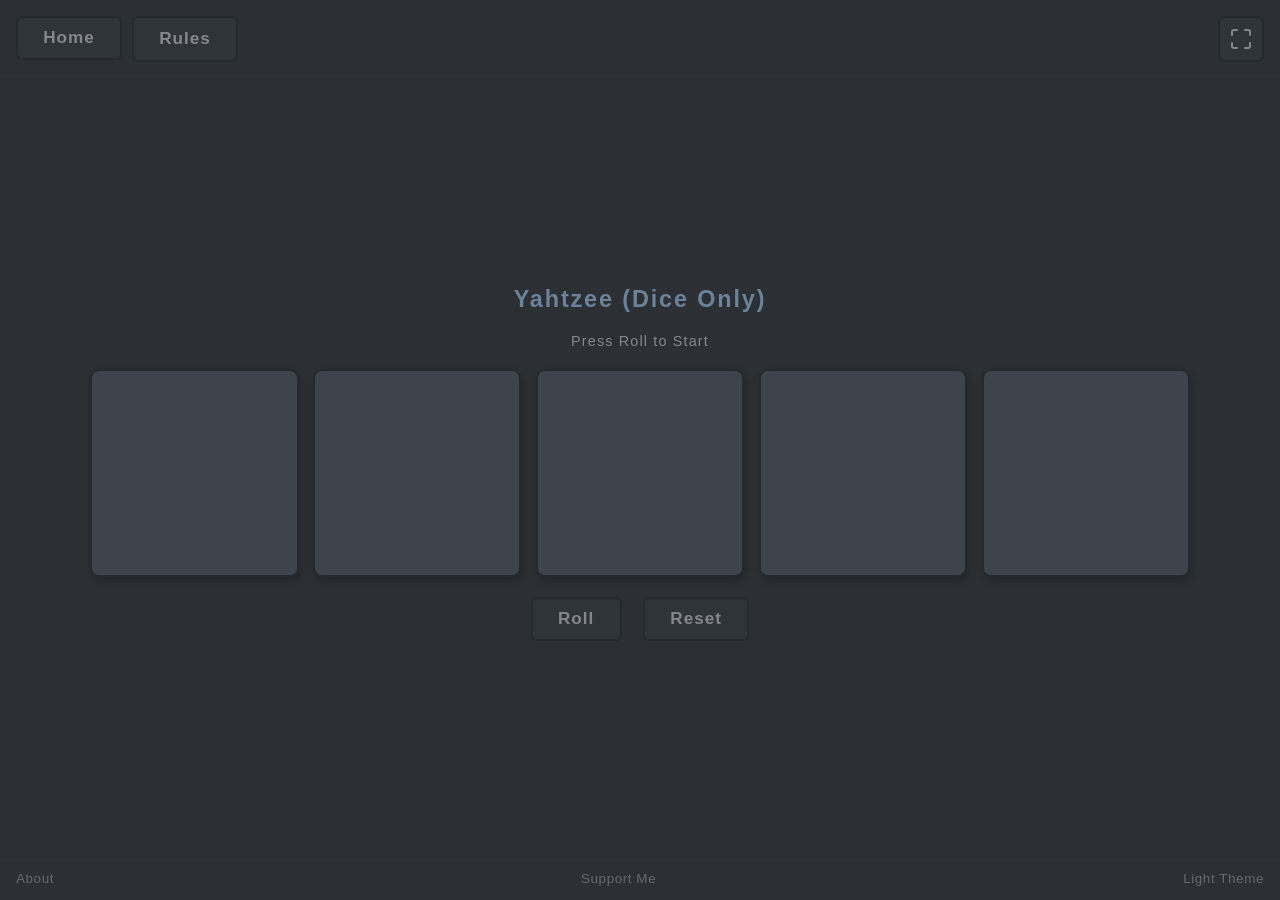
<file: yahtzee-roller.html>
<!DOCTYPE html>
<html lang="en">

<head>
    <meta charset="UTF-8">
    <script>
        if (localStorage.getItem('theme') === 'light') document.documentElement.setAttribute('data-theme', 'light');
    </script>
    <meta name="viewport" content="width=device-width, initial-scale=1.0, viewport-fit=cover">
    <link rel="manifest" href="/manifest.json">
    <link rel="stylesheet" href="shared.css">
    <title>Yahtzee (Dice Only) — Low Stim Play</title>
    <meta name="description" content="Just the Yahtzee dice — roll and hold without tracking a scorecard.">
    <meta property="og:site_name" content="Low Stim Play">
    <meta property="og:title" content="Yahtzee (Dice Only) — Low Stim Play">
    <meta property="og:description" content="Just the Yahtzee dice — roll and hold without tracking a scorecard.">
    <meta property="og:type" content="website">
    <meta property="og:image" content="/og-image.png">
    <meta name="twitter:card" content="summary">
    <meta name="twitter:title" content="Yahtzee (Dice Only) — Low Stim Play">
    <meta name="twitter:description" content="Just the Yahtzee dice — roll and hold without tracking a scorecard.">
    <meta name="twitter:image" content="/web-app-manifest-512x512.png">
    <link rel="icon" type="image/png" href="/favicon-96x96.png" sizes="96x96" />
    <link rel="icon" type="image/svg+xml" href="/favicon.svg" />
    <link rel="shortcut icon" href="/favicon.ico" />
    <link rel="apple-touch-icon" sizes="180x180" href="/apple-touch-icon.png" />
    <meta name="apple-mobile-web-app-title" content="LowStim" />
    <style>
        .row {
            display: grid;
            grid-template-columns: repeat(5, 1fr);
            gap: clamp(8px, 1.6vmin, 20px);
            width: min(94vw, 1100px);
        }

        .die {
            aspect-ratio: 1 / 1;
            background: var(--die);
            border: 2px solid var(--die-border);
            border-radius: clamp(6px, 1vmin, 14px);
            display: flex;
            align-items: center;
            justify-content: center;
            box-shadow: 2px 4px 10px var(--die-shadow);
            position: relative;
            cursor: pointer;
        }

        .die.kept {
            background: var(--die-kept);
        }

        .number {
            font-size: clamp(30px, 10vmin, 120px);
            font-weight: bold;
            color: var(--ink);
            line-height: 1;
            user-select: none;
        }

        /* The roll counter shares markup with .status elsewhere on the site
           (styled bold and bar-colored, like a page heading), but here it
           sits right below a real heading — at the same size and color
           it read as a second, competing title instead of a small status
           line. Toned down to match .rules-content/.status-line elsewhere:
           quieter and clearly secondary. */
        #status {
            color: var(--ink);
            font-size: clamp(13px, 1.6vmin, 16px);
            font-weight: normal;
        }

    </style>
</head>

<body class="scrollable">

    <div class="button-bar">
        <div class="left">
            <a href="index.html"><button>Home</button></a>
            <button type="button" id="rules-btn">Rules</button>
        </div>
        <div class="right">
            <button type="button" id="chrome-toggle-btn" class="fullscreen-toggle">
                <svg viewBox="0 0 24 24" fill="none" stroke="currentColor" stroke-width="2" stroke-linecap="round"
                    stroke-linejoin="round" aria-hidden="true">
                    <g class="icon-expand">
                        <path d="M8 3H5a2 2 0 0 0-2 2v3" />
                        <path d="M21 8V5a2 2 0 0 0-2-2h-3" />
                        <path d="M3 16v3a2 2 0 0 0 2 2h3" />
                        <path d="M16 21h3a2 2 0 0 0 2-2v-3" />
                    </g>
                    <g class="icon-collapse">
                        <path d="M8 3v3a2 2 0 0 1-2 2H3" />
                        <path d="M21 8h-3a2 2 0 0 1-2-2V3" />
                        <path d="M3 16h3a2 2 0 0 1 2 2v3" />
                        <path d="M16 21v-3a2 2 0 0 1 2-2h3" />
                    </g>
                </svg>
            </button>
        </div>
    </div>

    <dialog class="rules-dialog" id="rules-dialog" aria-labelledby="rules-dialog-title" tabindex="-1">
        <div class="rules-dialog-header">
            <div class="rules-dialog-title" id="rules-dialog-title">Yahtzee (Dice Only) Rules</div>
            <button type="button" class="rules-dialog-close" id="rules-dialog-close" aria-label="Close">&times;</button>
        </div>

        <h3>How to Use This Page</h3>
        <ul>
            <li>Press Roll to roll all five dice.</li>
            <li>Tap a die to hold it &mdash; held dice won't reroll.</li>
            <li>Press Reset to clear all dice and start over.</li>
            <li>There's no scorecard here &mdash; pair it with a paper scorecard, the full Yahtzee page, or however else you're keeping score.</li>
        </ul>

        <h3>Full Rules</h3>
        <ul>
            <li>Each turn, roll the five dice up to three times total, keeping any dice you like between rolls — you don't have to use all three.</li>
            <li>After rolling at least once, choose one open category to score for that turn.</li>
            <li>Ones through Sixes: scores the sum of just the dice matching that number (e.g. three 4s in the Fours box scores 12).</li>
            <li>If your six Upper Section boxes (Ones&ndash;Sixes) add up to 63 or more, you get a 35-point bonus.</li>
            <li>3 of a Kind / 4 of a Kind: if at least three (or four) dice match, scores the sum of all five dice; otherwise 0.</li>
            <li>Full House: scores 25 for three of one number and two of another.</li>
            <li>Small Straight: scores 30 for four sequential numbers (e.g. 2-3-4-5).</li>
            <li>Large Straight: scores 40 for five sequential numbers (1-5 or 2-6).</li>
            <li>Yahtzee: scores 50 for five of a kind.</li>
            <li>Chance: always scores the sum of all five dice, whatever you rolled.</li>
            <li>Yahtzee Bonus: once your Yahtzee box shows 50, every additional five-of-a-kind you roll earns a 100-point bonus chip, on top of whatever category you score that turn.</li>
            <li>Joker rule: once your Yahtzee box has been filled at all (scored 50 or forced to 0), a later five-of-a-kind lets Full House / Small Straight / Large Straight score their fixed value (25 / 30 / 40) automatically &mdash; but only if the Upper Section box matching the number you rolled is already filled. If it's still open, those three categories score 0 for that roll instead, so scoring the matching Upper Section box (or Chance) is usually the better move.</li>
            <li>The game ends once every player has filled every category; whoever has the highest total wins (ties are possible).</li>
        </ul>
    </dialog>

    <div class="heading">Yahtzee (Dice Only)</div>

    <div class="status" id="status">Press Roll to Start</div>

    <div class="row" id="row"></div>

    <div class="controls">
        <button id="rollBtn">Roll</button>
        <button id="resetBtn">Reset</button>
    </div>

    <script>
        const COUNT = 5;
        const row = document.getElementById('row');
        const status = document.getElementById('status');
        const rollBtn = document.getElementById('rollBtn');
        const resetBtn = document.getElementById('resetBtn');

        const rulesBtn = document.getElementById('rules-btn');
        const rulesDialog = document.getElementById('rules-dialog');
        const rulesDialogClose = document.getElementById('rules-dialog-close');

        rulesBtn.addEventListener('click', () => {
            rulesDialog.showModal();
            // Avoids an unexplained focus ring landing on the close button
            // -- showModal() would otherwise auto-focus it as the first
            // focusable element in the dialog. Focusing the dialog itself
            // keeps Tab cycling through its controls without singling out
            // the close button as the default one.
            rulesDialog.focus();
        });
        rulesDialogClose.addEventListener('click', () => rulesDialog.close());
        rulesDialog.addEventListener('click', (e) => {
            if (e.target === rulesDialog) rulesDialog.close();
        });

        // Each die: { value: null | 1-6, kept: boolean }
        let dice = [];
        let dieEls = [];
        let rollNum = 0;

        function buildDice() {
            row.innerHTML = '';
            dieEls = [];
            for (let i = 0; i < COUNT; i++) {
                const die = document.createElement('div');
                die.className = 'die';

                const number = document.createElement('span');
                number.className = 'number';

                die.appendChild(number);
                die.addEventListener('click', () => toggleKeep(i));

                row.appendChild(die);
                dieEls.push({ die, number });
            }
        }

        function updateDie(i) {
            const d = dice[i];
            const { die, number } = dieEls[i];
            number.textContent = d.value === null ? '' : d.value;
            die.classList.toggle('kept', d.kept);
        }

        function updateAll() {
            for (let i = 0; i < COUNT; i++) updateDie(i);
        }

        function toggleKeep(i) {
            // Can only keep a die that has been rolled.
            if (dice[i].value === null) return;
            dice[i].kept = !dice[i].kept;
            updateDie(i);
        }

        function roll() {
            // Nothing to roll if every die is being kept.
            const hasRollable = dice.some(d => !d.kept);
            if (!hasRollable) return;

            dice.forEach(d => {
                if (!d.kept) {
                    d.value = 1 + Math.floor(Math.random() * 6);
                }
            });
            rollNum++;
            updateAll();
            status.textContent = 'Roll ' + rollNum;
        }

        function reset() {
            dice.forEach(d => { d.value = null; d.kept = false; });
            rollNum = 0;
            updateAll();
            status.textContent = 'Press Roll to Start';
        }

        function init() {
            dice = Array.from({ length: COUNT }, () => ({ value: null, kept: false }));
            buildDice();
            reset();
        }

        rollBtn.addEventListener('click', roll);
        resetBtn.addEventListener('click', reset);

        init();
    </script>

    <footer class="site-footer">
        <a href="about.html">About</a>
        <a href="https://ko-fi.com/philliprearick" target="_blank" rel="noopener">Support Me</a>
        <button type="button" id="theme-toggle" class="theme-toggle" aria-label="Switch to light theme">Light Theme</button>
    </footer>

    <script src="theme.js"></script>
    <script src="chrome-toggle.js"></script>
    <script>
        if ("serviceWorker" in navigator) {
            window.addEventListener("load", () => {
                navigator.serviceWorker.register("/sw.js");
            });
        }
    </script>
</body>

</html>
</file>
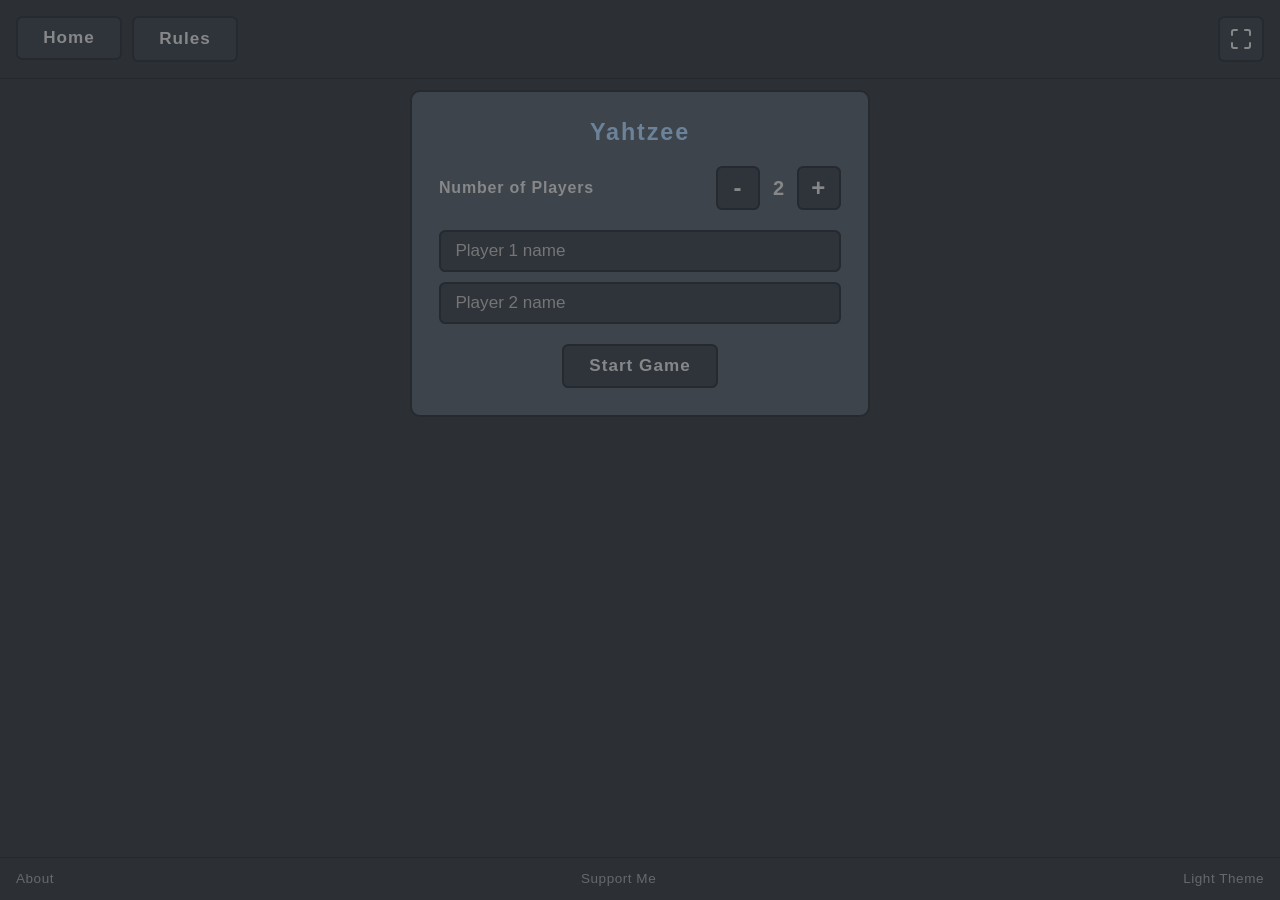
<file: yahtzee.html>
<!DOCTYPE html>
<html lang="en">

<head>
    <meta charset="UTF-8">
    <script>
        if (localStorage.getItem('theme') === 'light') document.documentElement.setAttribute('data-theme', 'light');
    </script>
    <meta name="viewport" content="width=device-width, initial-scale=1.0, viewport-fit=cover">
    <link rel="manifest" href="/manifest.json">
    <link rel="stylesheet" href="shared.css">
    <title>Yahtzee — Low Stim Play</title>
    <meta name="description" content="A full Yahtzee scorecard for 1-8 players, including the upper-section bonus and Joker rules, in a calm, low-contrast design.">
    <meta property="og:site_name" content="Low Stim Play">
    <meta property="og:title" content="Yahtzee — Low Stim Play">
    <meta property="og:description" content="A full Yahtzee scorecard for 1-8 players, including the upper-section bonus and Joker rules, in a calm, low-contrast design.">
    <meta property="og:type" content="website">
    <meta property="og:image" content="/og-image.png">
    <meta name="twitter:card" content="summary">
    <meta name="twitter:title" content="Yahtzee — Low Stim Play">
    <meta name="twitter:description" content="A full Yahtzee scorecard for 1-8 players, including the upper-section bonus and Joker rules, in a calm, low-contrast design.">
    <meta name="twitter:image" content="/web-app-manifest-512x512.png">
    <link rel="icon" type="image/png" href="/favicon-96x96.png" sizes="96x96" />
    <link rel="icon" type="image/svg+xml" href="/favicon.svg" />
    <link rel="shortcut icon" href="/favicon.ico" />
    <link rel="apple-touch-icon" sizes="180x180" href="/apple-touch-icon.png" />
    <meta name="apple-mobile-web-app-title" content="LowStim" />
    <style>
        /* shared.css's default "safe center" is right for a short, static
           setup screen, but the player-count stepper makes the setup form's
           height change interactively -- centering re-centers the *whole*
           card on every add/remove, so the top edge jumps up and down even
           though nothing above it changed. Anchoring to the top instead
           means adding a player only ever grows the card downward. */
        body.scrollable {
            justify-content: flex-start;
        }

        /* shared.css only sets a min-height on body, which is right for
           other games (Boggle intentionally grows taller than the viewport
           post-game) and for this page's own setup screen (a min-height
           lets body grow past the viewport when there are enough players
           that the form needs it, so the page scrolls normally and the
           Start Game button stays reachable below the fixed footer).
           Once a game is in progress we want the opposite: a hard ceiling
           so the scorecard below has a real budget to shrink against
           instead of just pushing the whole page taller than the screen.
           Scoped to .in-game (toggled in startBtn/newGameBtn below) so it
           doesn't also clamp the setup screen. */
        body.scrollable.in-game {
            height: 100dvh;
        }

        /* ---- Game screen: a fitted column that fills the viewport below
           the button bar, so the dice + scorecard scale up to use a big
           screen (TV) instead of sitting tiny in a sea of empty space, and
           scale down to avoid needing a page scroll on a short one. The
           scorecard (flex: 1) absorbs whatever vertical space is left over
           after the status line and dice/roll area take their share; if it
           still doesn't fit (e.g. 8 players on a short phone), only the
           scorecard itself scrolls internally rather than the whole page. */
        #game {
            display: flex;
            flex-direction: column;
            align-items: center;
            width: 100%;
            flex: 1;
            min-height: 0;
            gap: clamp(10px, 1.2vh, 18px);
        }

        .dice-area {
            display: flex;
            flex-wrap: wrap;
            align-items: center;
            justify-content: center;
            gap: clamp(16px, 2vh, 24px);
            flex: 0 0 auto;
        }

        .row {
            display: grid;
            grid-template-columns: repeat(5, 1fr);
            gap: clamp(6px, 1vh, 16px);
            width: min(94vw, 64vh, 1200px);
        }

        .die {
            aspect-ratio: 1 / 1;
            background: var(--die);
            border: 2px solid var(--die-border);
            border-radius: clamp(6px, 1vmin, 16px);
            display: flex;
            align-items: center;
            justify-content: center;
            box-shadow: 2px 4px 10px var(--die-shadow);
            position: relative;
            cursor: pointer;
        }

        .die.kept {
            background: var(--die-kept);
        }

        .number {
            font-size: clamp(26px, 8vmin, 120px);
            font-weight: bold;
            color: var(--ink);
            line-height: 1;
            user-select: none;
        }

        #rollBtn {
            font-size: clamp(13px, 2.2vh, 26px);
            padding: clamp(8px, 1.4vh, 20px) clamp(16px, 2.4vh, 36px);
        }

        /* ---- Setup panel ---- */
        .setup-row {
            display: flex;
            align-items: center;
            gap: 12px;
            width: 100%;
            justify-content: space-between;
        }

        .setup-row label {
            color: var(--ink);
            font-weight: bold;
            letter-spacing: 0.05em;
        }

        /* Custom up/down stepper for player count — avoids the native
           number input, which on mobile pops a full number keyboard and
           lets you type past max (backspacing a single-digit value leaves
           nothing to edit, so 2 -> 3 isn't really reachable by typing). */
        .stepper {
            display: flex;
            align-items: center;
            gap: 10px;
        }

        .stepper button {
            width: clamp(32px, 8vmin, 44px);
            height: clamp(32px, 8vmin, 44px);
            padding: 0;
            display: flex;
            align-items: center;
            justify-content: center;
            font-size: clamp(18px, 4vmin, 24px);
            line-height: 1;
        }

        .stepper-value {
            min-width: 1.5ch;
            text-align: center;
            font-size: clamp(16px, 2.4vmin, 20px);
            font-weight: bold;
            color: var(--ink);
        }

        .player-names {
            display: flex;
            flex-direction: column;
            gap: 10px;
            width: 100%;
        }

        .player-names input {
            width: 100%;
        }

        /* ---- Score card ---- */
        .card-wrap {
            width: min(97vw, 1700px);
            flex: 1 1 auto;
            min-height: 0;
            overflow: auto;
            /* A table's own rows don't stretch to fill an explicit height,
               so instead of forcing that, size rows directly (via vh-based
               font/padding below) and just center the whole table in
               whatever vertical space is left over. "safe" falls back to
               top-alignment if the table is too big to fit — plain
               "center" would clip the header row off the top in that case,
               which is the one row you can least afford to lose. */
            display: flex;
            flex-direction: column;
            justify-content: safe center;
        }

        table.scorecard {
            border-collapse: collapse;
            width: 100%;
            flex: 0 0 auto;
            color: var(--ink);
        }

        table.scorecard th,
        table.scorecard td {
            border: 1px solid var(--die-border);
            padding: clamp(2px, 0.32vh, 14px) clamp(3px, 0.6vw, 14px);
            text-align: center;
            font-size: clamp(11px, 2.45vh, 32px);
            white-space: nowrap;
        }

        table.scorecard th.category,
        table.scorecard td.category {
            text-align: left;
            font-weight: bold;
            background: var(--die);
            /* Auto table layout otherwise hands this column an even share
               of table's width:100%, same as every unconstrained player
               column. width: 1% tells it this column only wants its
               content's width -- combined with the inherited nowrap, that
               collapses it to the longest label and leaves the rest for
               the player columns. */
            width: 1%;
        }

        table.scorecard th {
            background: var(--die);
            letter-spacing: 0.04em;
        }

        table.scorecard th.active-player {
            color: var(--accent);
        }

        table.scorecard td.score-cell {
            cursor: default;
            background: var(--bg);
        }

        /* The Bonus / Yahtzee Bonus rows aren't .subtotal or .total, but
           their value cells aren't .score-cell either (they're never
           pickable) -- give them the same base background so the zebra
           rule below can tint them in step with the rest of the row. */
        table.scorecard td[data-role] {
            background: var(--bg);
        }

        table.scorecard td.score-cell.filled {
            font-weight: bold;
        }

        table.scorecard td.score-cell.pickable {
            cursor: pointer;
            color: var(--accent);
            opacity: 0.75;
            background: var(--die-kept);
        }

        table.scorecard td.score-cell.pickable:hover {
            opacity: 1;
        }

        /* Zebra striping so a row stays easy to track across many player
           columns. Kept deliberately faint (a hair's-width lightness step)
           to stay low-stim; pickable cells already carry their own
           background and are excluded so the "you can click this" cue
           doesn't get diluted. */
        table.scorecard tbody tr:nth-child(even):not(.subtotal):not(.total) td.category {
            background: oklch(from var(--die) calc(l + 0.025) c h);
        }

        table.scorecard tbody tr:nth-child(even):not(.subtotal):not(.total) td.score-cell:not(.pickable),
        table.scorecard tbody tr:nth-child(even):not(.subtotal):not(.total) td[data-role] {
            background: oklch(from var(--bg) calc(l + 0.025) c h);
        }

        /* The active player's column is mostly .pickable cells, which
           otherwise share one flat background -- stripe that too so it
           doesn't read as a solid block that breaks the row banding. */
        table.scorecard tbody tr:nth-child(even):not(.subtotal):not(.total) td.score-cell.pickable {
            background: oklch(from var(--die-kept) calc(l + 0.025) c h);
        }

        table.scorecard tr.subtotal td,
        table.scorecard tr.total td {
            background: var(--die-kept);
            font-weight: bold;
        }

        .hidden {
            display: none !important;
        }
    </style>
</head>

<body class="scrollable">

    <div class="button-bar">
        <div class="left">
            <a href="index.html"><button>Home</button></a>
            <button type="button" id="rules-btn">Rules</button>
        </div>
        <div class="right">
            <button id="newGameBtn" class="hidden">New Game</button>
            <button type="button" id="chrome-toggle-btn" class="fullscreen-toggle">
                <svg viewBox="0 0 24 24" fill="none" stroke="currentColor" stroke-width="2"
                    stroke-linecap="round" stroke-linejoin="round" aria-hidden="true">
                    <g class="icon-expand">
                        <path d="M8 3H5a2 2 0 0 0-2 2v3" />
                        <path d="M21 8V5a2 2 0 0 0-2-2h-3" />
                        <path d="M3 16v3a2 2 0 0 0 2 2h3" />
                        <path d="M16 21h3a2 2 0 0 0 2-2v-3" />
                    </g>
                    <g class="icon-collapse">
                        <path d="M8 3v3a2 2 0 0 1-2 2H3" />
                        <path d="M21 8h-3a2 2 0 0 1-2-2V3" />
                        <path d="M3 16h3a2 2 0 0 1 2 2v3" />
                        <path d="M16 21v-3a2 2 0 0 1 2-2h3" />
                    </g>
                </svg>
            </button>
        </div>
    </div>

    <dialog class="rules-dialog" id="rules-dialog" aria-labelledby="rules-dialog-title" tabindex="-1">
        <div class="rules-dialog-header">
            <div class="rules-dialog-title" id="rules-dialog-title">Yahtzee Rules</div>
            <button type="button" class="rules-dialog-close" id="rules-dialog-close" aria-label="Close">&times;</button>
        </div>

        <h3>How to Use This Page</h3>
        <ul>
            <li>Set the number of players (1&ndash;8) and optional names, then press Start Game.</li>
            <li>On your turn, press Roll (up to 3 times); tap a die to hold it so it won't reroll.</li>
            <li>Once you've rolled at least once, tap a highlighted cell in your column to score that category &mdash; the number shown is exactly what you'd get for picking it right now.</li>
            <li>Once every player has filled every category, the game ends and the winner is shown.</li>
        </ul>

        <h3>Full Rules</h3>
        <ul>
            <li>Each turn, roll the five dice up to three times total, keeping any dice you like between rolls — you don't have to use all three.</li>
            <li>After rolling at least once, choose one open category to score for that turn.</li>
            <li>Ones through Sixes: scores the sum of just the dice matching that number (e.g. three 4s in the Fours box scores 12).</li>
            <li>If your six Upper Section boxes (Ones&ndash;Sixes) add up to 63 or more, you get a 35-point bonus.</li>
            <li>3 of a Kind / 4 of a Kind: if at least three (or four) dice match, scores the sum of all five dice; otherwise 0.</li>
            <li>Full House: scores 25 for three of one number and two of another.</li>
            <li>Small Straight: scores 30 for four sequential numbers (e.g. 2-3-4-5).</li>
            <li>Large Straight: scores 40 for five sequential numbers (1-5 or 2-6).</li>
            <li>Yahtzee: scores 50 for five of a kind.</li>
            <li>Chance: always scores the sum of all five dice, whatever you rolled.</li>
            <li>Yahtzee Bonus: once your Yahtzee box shows 50, every additional five-of-a-kind you roll earns a 100-point bonus chip, on top of whatever category you score that turn.</li>
            <li>Joker rule: once your Yahtzee box has been filled at all (scored 50 or forced to 0), a later five-of-a-kind lets Full House / Small Straight / Large Straight score their fixed value (25 / 30 / 40) automatically &mdash; but only if the Upper Section box matching the number you rolled is already filled. If it's still open, those three categories score 0 for that roll instead, so scoring the matching Upper Section box (or Chance) is usually the better move.</li>
            <li>The game ends once every player has filled every category; whoever has the highest total wins (ties are possible).</li>
        </ul>
    </dialog>

    <!-- Player setup -->
    <div class="setup" id="setup">
        <div class="heading">Yahtzee</div>

        <div class="setup-row">
            <label id="playerCountLabel">Number of Players</label>
            <div class="stepper" role="group" aria-labelledby="playerCountLabel">
                <button type="button" id="playerCountDown" aria-label="Fewer players">-</button>
                <div class="stepper-value" id="playerCountValue" aria-live="polite">2</div>
                <button type="button" id="playerCountUp" aria-label="More players">+</button>
            </div>
        </div>
        <div class="player-names" id="playerNames"></div>
        <button id="startBtn">Start Game</button>
    </div>

    <!-- Game area -->
    <div id="game" class="hidden">
        <div class="status" id="status">Press Roll to Start</div>

        <div class="dice-area">
            <div class="row" id="row"></div>
            <div class="controls">
                <button id="undoBtn" disabled>Undo</button>
                <button id="rollBtn">Roll</button>
                <!-- Redo stays fully wired up in JS (updateUndoRedoButtons,
                     redo()); just not surfaced in the UI for now. -->
                <button id="redoBtn" class="hidden" disabled>Redo</button>
            </div>
        </div>

        <div class="card-wrap">
            <table class="scorecard" id="scorecard"></table>
        </div>
    </div>

    <script>
        const COUNT = 5;
        const MAX_ROLLS = 3;

        const UPPER_CATEGORIES = [
            { key: 'ones', label: 'Ones', face: 1 },
            { key: 'twos', label: 'Twos', face: 2 },
            { key: 'threes', label: 'Threes', face: 3 },
            { key: 'fours', label: 'Fours', face: 4 },
            { key: 'fives', label: 'Fives', face: 5 },
            { key: 'sixes', label: 'Sixes', face: 6 },
        ];

        const LOWER_CATEGORIES_BEFORE_BONUS = [
            { key: 'threeKind', label: '3 of a Kind' },
            { key: 'fourKind', label: '4 of a Kind' },
            { key: 'fullHouse', label: 'Full House' },
            { key: 'smallStraight', label: 'Sm. Straight' },
            { key: 'largeStraight', label: 'Lg. Straight' },
            { key: 'yahtzee', label: 'Yahtzee' },
        ];
        const CHANCE_CATEGORY = { key: 'chance', label: 'Chance' };
        const LOWER_CATEGORIES = [...LOWER_CATEGORIES_BEFORE_BONUS, CHANCE_CATEGORY];

        const ALL_CATEGORIES = [...UPPER_CATEGORIES, ...LOWER_CATEGORIES];
        const UPPER_BONUS_THRESHOLD = 63;
        const UPPER_BONUS = 35;
        const YAHTZEE_BONUS_POINTS = 100;

        // ---- DOM refs ----
        const setupEl = document.getElementById('setup');
        const gameEl = document.getElementById('game');
        const playerCountValueEl = document.getElementById('playerCountValue');
        const playerCountDownBtn = document.getElementById('playerCountDown');
        const playerCountUpBtn = document.getElementById('playerCountUp');
        const playerNamesEl = document.getElementById('playerNames');
        const startBtn = document.getElementById('startBtn');
        const newGameBtn = document.getElementById('newGameBtn');

        const rulesBtn = document.getElementById('rules-btn');
        const rulesDialog = document.getElementById('rules-dialog');
        const rulesDialogClose = document.getElementById('rules-dialog-close');

        rulesBtn.addEventListener('click', () => {
            rulesDialog.showModal();
            // Avoids an unexplained focus ring landing on the close button
            // -- showModal() would otherwise auto-focus it as the first
            // focusable element in the dialog. Focusing the dialog itself
            // keeps Tab cycling through its controls without singling out
            // the close button as the default one.
            rulesDialog.focus();
        });
        rulesDialogClose.addEventListener('click', () => rulesDialog.close());
        rulesDialog.addEventListener('click', (e) => {
            if (e.target === rulesDialog) rulesDialog.close();
        });

        const row = document.getElementById('row');
        const status = document.getElementById('status');
        const rollBtn = document.getElementById('rollBtn');
        const undoBtn = document.getElementById('undoBtn');
        const redoBtn = document.getElementById('redoBtn');
        const scorecardEl = document.getElementById('scorecard');

        // ---- Game state ----
        const MIN_PLAYERS = 1;
        const MAX_PLAYERS = 8;
        let dice = [];
        let dieEls = [];
        let rollsLeft = MAX_ROLLS;
        let players = [];
        let currentPlayer = 0;
        let gameOver = false;
        let playerCount = 2;

        // ---- Undo / redo ----
        // Snapshots are taken before each roll and each point assignment, so
        // undo/redo can step through multiple such actions. Dice being held
        // is not itself tracked -- it's trivially reversible with another
        // click, and reverting to a pre-roll snapshot naturally restores
        // whatever was held at that point anyway.
        let historyStack = [];
        let redoStack = [];

        // ================= Setup screen =================

        // Tracks how many name inputs actually exist in the DOM, separate
        // from playerCount -- setPlayerCount only adds/removes the
        // difference at the end of the list, rather than rebuilding every
        // input from scratch, so typed names in the untouched fields survive
        // the player-count stepper.
        let renderedPlayerCount = 0;

        function addPlayerNameInput(i) {
            const input = document.createElement('input');
            input.type = 'text';
            input.placeholder = 'Player ' + (i + 1) + ' name';
            input.maxLength = 16;
            input.dataset.index = i;
            playerNamesEl.appendChild(input);
        }

        function setPlayerCount(n) {
            playerCount = Math.max(MIN_PLAYERS, Math.min(MAX_PLAYERS, n));
            playerCountValueEl.textContent = playerCount;
            playerCountDownBtn.disabled = playerCount <= MIN_PLAYERS;
            playerCountUpBtn.disabled = playerCount >= MAX_PLAYERS;

            for (let i = renderedPlayerCount; i < playerCount; i++) {
                addPlayerNameInput(i);
            }
            for (let i = renderedPlayerCount; i > playerCount; i--) {
                const input = playerNamesEl.querySelector('input[data-index="' + (i - 1) + '"]');
                if (input) input.remove();
            }
            renderedPlayerCount = playerCount;
        }

        playerCountDownBtn.addEventListener('click', () => setPlayerCount(playerCount - 1));
        playerCountUpBtn.addEventListener('click', () => setPlayerCount(playerCount + 1));

        startBtn.addEventListener('click', () => {
            const count = playerCount;
            const nameInputs = playerNamesEl.querySelectorAll('input');
            players = Array.from({ length: count }, (_, i) => {
                const typed = nameInputs[i] && nameInputs[i].value.trim();
                return {
                    name: typed || ('Player ' + (i + 1)),
                    scores: Object.fromEntries(ALL_CATEGORIES.map(c => [c.key, null])),
                    yahtzeeBonusCount: 0,
                };
            });
            currentPlayer = 0;
            gameOver = false;
            historyStack = [];
            redoStack = [];
            setupEl.classList.add('hidden');
            gameEl.classList.remove('hidden');
            newGameBtn.classList.remove('hidden');
            document.body.classList.add('in-game');
            buildDice();
            startTurn();
            buildScorecard();
            updateUndoRedoButtons();
        });

        newGameBtn.addEventListener('click', () => {
            gameEl.classList.add('hidden');
            newGameBtn.classList.add('hidden');
            setupEl.classList.remove('hidden');
            document.body.classList.remove('in-game');
        });

        // ================= Dice =================

        function buildDice() {
            row.innerHTML = '';
            dieEls = [];
            for (let i = 0; i < COUNT; i++) {
                const die = document.createElement('div');
                die.className = 'die';

                const number = document.createElement('span');
                number.className = 'number';

                die.appendChild(number);
                die.addEventListener('click', () => toggleKeep(i));

                row.appendChild(die);
                dieEls.push({ die, number });
            }
        }

        function updateDie(i) {
            const d = dice[i];
            const { die, number } = dieEls[i];
            number.textContent = d.value === null ? '' : d.value;
            die.classList.toggle('kept', d.kept);
        }

        function updateAllDice() {
            for (let i = 0; i < COUNT; i++) updateDie(i);
        }

        function toggleKeep(i) {
            if (gameOver) return;
            // Can only keep a die that has been rolled.
            if (dice[i].value === null) return;
            dice[i].kept = !dice[i].kept;
            updateDie(i);
        }

        function roll() {
            if (gameOver || rollsLeft <= 0) return;
            const hasRollable = dice.some(d => !d.kept);
            if (!hasRollable) return;

            pushHistory();

            dice.forEach(d => {
                if (!d.kept) {
                    d.value = 1 + Math.floor(Math.random() * 6);
                }
            });
            rollsLeft--;
            updateAllDice();
            updateStatus();
            rollBtn.disabled = rollsLeft <= 0;
            renderScorecard();
        }

        function startTurn() {
            dice = Array.from({ length: COUNT }, () => ({ value: null, kept: false }));
            rollsLeft = MAX_ROLLS;
            updateAllDice();
            rollBtn.disabled = false;
            updateStatus();
        }

        function turnStatusText() {
            const p = players[currentPlayer];
            const rolled = dice.some(d => d.value !== null);
            const rollText = rolled
                ? 'Roll ' + (MAX_ROLLS - rollsLeft) + ' of ' + MAX_ROLLS
                : 'Press Roll to Start';
            return p.name + "'s turn — " + rollText;
        }

        function updateStatus() {
            status.textContent = turnStatusText();
        }

        // ================= Scoring =================

        function diceValues() {
            return dice.map(d => d.value).filter(v => v !== null);
        }

        function countsOf(values) {
            const counts = [0, 0, 0, 0, 0, 0, 0];
            values.forEach(v => counts[v]++);
            return counts;
        }

        function isYahtzeeRoll(values) {
            return values.length === COUNT && countsOf(values).some(c => c === 5);
        }

        // The Upper Section category that a Yahtzee roll (five-of-a-kind) matches,
        // e.g. five 4s matches the Fours box.
        function matchingUpperKey(values) {
            const face = values[0];
            const upper = UPPER_CATEGORIES.find(c => c.face === face);
            return upper ? upper.key : null;
        }

        // Joker Rules apply when a Yahtzee is rolled AFTER the Yahtzee box has
        // already been scored (with 50 or with 0) for that player.
        function jokerActiveFor(player, values) {
            return !!player && isYahtzeeRoll(values) && player.scores.yahtzee !== null;
        }

        function calcScore(key, values, player) {
            if (values.length < COUNT) return 0;
            const counts = countsOf(values);
            const sum = values.reduce((a, b) => a + b, 0);

            const upper = UPPER_CATEGORIES.find(c => c.key === key);
            if (upper) return counts[upper.face] * upper.face;

            // Under the Joker Rules, once the matching Upper Section box is
            // filled, Full House / Small Straight / Large Straight always
            // score their fixed values for a Joker (extra Yahtzee) roll.
            let jokerBonusValue = null;
            if (jokerActiveFor(player, values)) {
                const upperKey = matchingUpperKey(values);
                const upperFilled = upperKey ? player.scores[upperKey] !== null : false;
                if (upperFilled) {
                    if (key === 'fullHouse') jokerBonusValue = 25;
                    else if (key === 'smallStraight') jokerBonusValue = 30;
                    else if (key === 'largeStraight') jokerBonusValue = 40;
                }
            }

            switch (key) {
                case 'threeKind':
                    return counts.some(c => c >= 3) ? sum : 0;
                case 'fourKind':
                    return counts.some(c => c >= 4) ? sum : 0;
                case 'fullHouse':
                    if (jokerBonusValue !== null) return jokerBonusValue;
                    return counts.includes(3) && counts.includes(2) ? 25 : 0;
                case 'smallStraight': {
                    if (jokerBonusValue !== null) return jokerBonusValue;
                    const set = new Set(values);
                    const runs = [[1, 2, 3, 4], [2, 3, 4, 5], [3, 4, 5, 6]];
                    return runs.some(run => run.every(v => set.has(v))) ? 30 : 0;
                }
                case 'largeStraight': {
                    if (jokerBonusValue !== null) return jokerBonusValue;
                    const set = new Set(values);
                    const runs = [[1, 2, 3, 4, 5], [2, 3, 4, 5, 6]];
                    return runs.some(run => run.every(v => set.has(v)) && set.size === 5) ? 40 : 0;
                }
                case 'yahtzee':
                    return counts.some(c => c === 5) ? 50 : 0;
                case 'chance':
                    return sum;
                default:
                    return 0;
            }
        }

        function upperSubtotal(p) {
            return UPPER_CATEGORIES.reduce((sum, c) => sum + (p.scores[c.key] || 0), 0);
        }

        function upperBonus(p) {
            return upperSubtotal(p) >= UPPER_BONUS_THRESHOLD ? UPPER_BONUS : 0;
        }

        function yahtzeeBonusPoints(p) {
            return p.yahtzeeBonusCount * YAHTZEE_BONUS_POINTS;
        }

        function totalScore(p) {
            const lower = LOWER_CATEGORIES.reduce((sum, c) => sum + (p.scores[c.key] || 0), 0);
            return upperSubtotal(p) + upperBonus(p) + lower + yahtzeeBonusPoints(p);
        }

        function allFilled(p) {
            return ALL_CATEGORIES.every(c => p.scores[c.key] !== null);
        }

        // ================= Score card UI =================

        function buildScorecard() {
            scorecardEl.innerHTML = '';

            const thead = document.createElement('thead');
            const headRow = document.createElement('tr');
            headRow.appendChild(document.createElement('th')).classList.add('category');
            players.forEach((p, i) => {
                const th = document.createElement('th');
                th.textContent = p.name;
                th.dataset.playerIndex = i;
                headRow.appendChild(th);
            });
            thead.appendChild(headRow);
            scorecardEl.appendChild(thead);

            const tbody = document.createElement('tbody');

            function addCategoryRows(cats) {
                cats.forEach(cat => {
                    const tr = document.createElement('tr');
                    const th = document.createElement('td');
                    th.className = 'category';
                    th.textContent = cat.label;
                    tr.appendChild(th);
                    players.forEach((p, i) => {
                        const td = document.createElement('td');
                        td.className = 'score-cell';
                        td.dataset.playerIndex = i;
                        td.dataset.category = cat.key;
                        td.addEventListener('click', () => attemptScore(i, cat.key));
                        tr.appendChild(td);
                    });
                    tbody.appendChild(tr);
                });
            }

            addCategoryRows(UPPER_CATEGORIES);

            const subtotalRow = document.createElement('tr');
            subtotalRow.className = 'subtotal';
            const subtotalLabel = document.createElement('td');
            subtotalLabel.className = 'category';
            subtotalLabel.textContent = 'Upper Subtotal';
            subtotalRow.appendChild(subtotalLabel);
            players.forEach((p, i) => {
                const td = document.createElement('td');
                td.dataset.role = 'upperSubtotal';
                td.dataset.playerIndex = i;
                subtotalRow.appendChild(td);
            });
            tbody.appendChild(subtotalRow);

            const bonusRow = document.createElement('tr');
            const bonusLabel = document.createElement('td');
            bonusLabel.className = 'category';
            bonusLabel.textContent = 'Bonus (63+ = 35)';
            bonusRow.appendChild(bonusLabel);
            players.forEach((p, i) => {
                const td = document.createElement('td');
                td.dataset.role = 'upperBonus';
                td.dataset.playerIndex = i;
                bonusRow.appendChild(td);
            });
            tbody.appendChild(bonusRow);

            addCategoryRows(LOWER_CATEGORIES_BEFORE_BONUS);

            const yahtzeeBonusRow = document.createElement('tr');
            const yahtzeeBonusLabel = document.createElement('td');
            yahtzeeBonusLabel.className = 'category';
            yahtzeeBonusLabel.textContent = 'Yahtzee Bonus';
            yahtzeeBonusRow.appendChild(yahtzeeBonusLabel);
            players.forEach((p, i) => {
                const td = document.createElement('td');
                td.dataset.role = 'yahtzeeBonus';
                td.dataset.playerIndex = i;
                yahtzeeBonusRow.appendChild(td);
            });
            tbody.appendChild(yahtzeeBonusRow);

            addCategoryRows([CHANCE_CATEGORY]);

            const totalRow = document.createElement('tr');
            totalRow.className = 'total';
            const totalLabel = document.createElement('td');
            totalLabel.className = 'category';
            totalLabel.textContent = 'Total';
            totalRow.appendChild(totalLabel);
            players.forEach((p, i) => {
                const td = document.createElement('td');
                td.dataset.role = 'total';
                td.dataset.playerIndex = i;
                totalRow.appendChild(td);
            });
            tbody.appendChild(totalRow);

            scorecardEl.appendChild(tbody);
            renderScorecard();
        }

        function renderScorecard() {
            const values = diceValues();
            const canPick = !gameOver && values.length === COUNT;

            // Header highlight
            scorecardEl.querySelectorAll('thead th[data-player-index]').forEach(th => {
                const i = Number(th.dataset.playerIndex);
                th.classList.toggle('active-player', i === currentPlayer && !gameOver);
            });

            ALL_CATEGORIES.forEach(cat => {
                players.forEach((p, i) => {
                    const td = scorecardEl.querySelector(
                        'td.score-cell[data-player-index="' + i + '"][data-category="' + cat.key + '"]'
                    );
                    if (!td) return;
                    const scored = p.scores[cat.key];
                    if (scored !== null) {
                        td.textContent = scored;
                        td.classList.add('filled');
                        td.classList.remove('pickable');
                    } else if (canPick && i === currentPlayer) {
                        td.textContent = calcScore(cat.key, values, p);
                        td.classList.add('pickable');
                        td.classList.remove('filled');
                    } else {
                        td.textContent = '';
                        td.classList.remove('pickable', 'filled');
                    }
                });
            });

            players.forEach((p, i) => {
                const subEl = scorecardEl.querySelector('[data-role="upperSubtotal"][data-player-index="' + i + '"]');
                const bonusEl = scorecardEl.querySelector('[data-role="upperBonus"][data-player-index="' + i + '"]');
                const yahtzeeBonusEl = scorecardEl.querySelector('[data-role="yahtzeeBonus"][data-player-index="' + i + '"]');
                const totalEl = scorecardEl.querySelector('[data-role="total"][data-player-index="' + i + '"]');
                if (subEl) subEl.textContent = upperSubtotal(p);
                if (bonusEl) bonusEl.textContent = upperBonus(p);
                if (yahtzeeBonusEl) {
                    yahtzeeBonusEl.textContent = p.yahtzeeBonusCount > 0
                        ? '✓'.repeat(p.yahtzeeBonusCount) + ' ' + yahtzeeBonusPoints(p)
                        : '';
                }
                if (totalEl) totalEl.textContent = totalScore(p);
            });
        }

        function attemptScore(playerIndex, categoryKey) {
            if (gameOver) return;
            if (playerIndex !== currentPlayer) return;
            const p = players[playerIndex];
            if (p.scores[categoryKey] !== null) return;
            const values = diceValues();
            if (values.length !== COUNT) return; // must roll at least once

            pushHistory();

            // Yahtzee Bonus: an extra Yahtzee (five-of-a-kind) earns a 100-point
            // bonus chip only if the Yahtzee box was already scored with 50.
            // Must be checked before this category's own score is recorded,
            // since scoring the Yahtzee box itself for the first time doesn't count.
            if (isYahtzeeRoll(values) && p.scores.yahtzee === 50) {
                p.yahtzeeBonusCount++;
            }

            p.scores[categoryKey] = calcScore(categoryKey, values, p);
            advanceTurn();
        }

        function advanceTurn() {
            if (players.every(allFilled)) {
                endGame();
                return;
            }
            currentPlayer = (currentPlayer + 1) % players.length;
            startTurn();
            renderScorecard();
        }

        function gameOverStatusText() {
            const best = players.reduce((a, b) => (totalScore(b) > totalScore(a) ? b : a));
            const tie = players.filter(p => totalScore(p) === totalScore(best)).length > 1;
            return tie
                ? "Game Over — It's a tie at " + totalScore(best) + '!'
                : 'Game Over — ' + best.name + ' wins with ' + totalScore(best) + '!';
        }

        function endGame() {
            gameOver = true;
            rollBtn.disabled = true;
            status.textContent = gameOverStatusText();
            renderScorecard();
        }

        // ================= Undo / redo =================

        function cloneDice(source) {
            return source.map(d => ({ value: d.value, kept: d.kept }));
        }

        function clonePlayers(source) {
            return source.map(p => ({
                name: p.name,
                scores: { ...p.scores },
                yahtzeeBonusCount: p.yahtzeeBonusCount,
            }));
        }

        function snapshotState() {
            return {
                dice: cloneDice(dice),
                rollsLeft,
                players: clonePlayers(players),
                currentPlayer,
                gameOver,
            };
        }

        function restoreState(snap) {
            dice = cloneDice(snap.dice);
            rollsLeft = snap.rollsLeft;
            players = clonePlayers(snap.players);
            currentPlayer = snap.currentPlayer;
            gameOver = snap.gameOver;

            updateAllDice();
            rollBtn.disabled = gameOver || rollsLeft <= 0;
            status.textContent = gameOver ? gameOverStatusText() : turnStatusText();
            renderScorecard();
        }

        function pushHistory() {
            historyStack.push(snapshotState());
            redoStack.length = 0;
            updateUndoRedoButtons();
        }

        function undo() {
            if (historyStack.length === 0) return;
            redoStack.push(snapshotState());
            restoreState(historyStack.pop());
            updateUndoRedoButtons();
        }

        function redo() {
            if (redoStack.length === 0) return;
            historyStack.push(snapshotState());
            restoreState(redoStack.pop());
            updateUndoRedoButtons();
        }

        function updateUndoRedoButtons() {
            undoBtn.disabled = historyStack.length === 0;
            redoBtn.disabled = redoStack.length === 0;
        }

        rollBtn.addEventListener('click', roll);
        undoBtn.addEventListener('click', undo);
        redoBtn.addEventListener('click', redo);

        setPlayerCount(playerCount);
    </script>

    <footer class="site-footer">
        <a href="about.html">About</a>
        <a href="https://ko-fi.com/philliprearick" target="_blank" rel="noopener">Support Me</a>
        <button type="button" id="theme-toggle" class="theme-toggle" aria-label="Switch to light theme">Light Theme</button>
    </footer>

    <script src="theme.js"></script>
    <script src="chrome-toggle.js"></script>
    <script>
        if ("serviceWorker" in navigator) {
            window.addEventListener("load", () => {
                navigator.serviceWorker.register("/sw.js");
            });
        }
    </script>
</body>

</html>
</file>
<file: shared.css>
/* Shared design tokens, reset, and reusable components for all games.
   See README.md "Design guidelines" before changing any of this. */

:root {
    --bg: oklch(0.3073 0.0106 253.99);
    --die: oklch(0.3838 0.0143 252.26);
    --die-kept: oklch(from var(--die) calc(l + 0.06) c h);
    --ink: oklch(0.624 0.0035 247.86);
    --bar: oklch(0.5969 0.0442 248.57);
    --die-border: oklch(from var(--die) calc(l - 0.10) c h);
    --die-shadow: oklch(from var(--bg) calc(l - 0.28) c h / 0.25);
    --btn: oklch(from var(--die) calc(l - 0.06) c h);
    --btn-press: oklch(from var(--die) calc(l - 0.14) c h);
    --accent: oklch(0.6969 0.1442 248.57);
    --warn: oklch(0.66 0.06 55);
}

/* Muted light theme, opted into via the footer toggle (persisted in
   localStorage, applied early in <head> to avoid a flash of the wrong
   theme). Only the base tokens are overridden -- --die-kept, --die-border,
   --die-shadow, --btn, and --btn-press are all defined in terms of --die/--bg
   via oklch(from ...) above, so they recompute automatically. The one
   exception is --die-kept, which normally lightens the die to stand out
   against a dark background; near the top of the lightness range that
   would wash out against the light background instead, so it's flipped to
   darken.
   --bg/--die/--ink also carry a faint warm hue (85, a soft beige) instead of
   reusing --bar/--accent's cool blue -- a plain gray "paper" read flatter
   and more sterile than the dark theme's tinted charcoal, and a warm neutral
   against the blue heading/accent color is a more deliberate pairing than
   an accidental one.
   The lightness values themselves were picked by matching WCAG contrast
   ratios against the *dark* theme's equivalent pairs (measured, not just
   eyeballed from the OKLCH numbers -- lightness and perceptual contrast
   don't move together linearly, especially near the light end of the
   scale). An earlier version mirrored the dark theme's lightness gaps
   directly and ended up with ~10:1 text contrast -- far higher than the
   dark theme's own ~3.7:1, and exactly the "too much contrast" this whole
   palette exists to avoid. */
:root[data-theme="light"] {
    --bg: oklch(0.95 0.012 85);
    --die: oklch(0.86 0.016 85);
    --die-kept: oklch(from var(--die) calc(l - 0.10) c h);
    --ink: oklch(0.54 0.01 85);
    --bar: oklch(0.60 0.05 248.57);
    --accent: oklch(0.51 0.10 248.57);
    --warn: oklch(0.55 0.07 55);
}

*,
*::before,
*::after {
    box-sizing: border-box;
    margin: 0;
    padding: 0;
    animation: none !important;
    transition: none !important;
}

/* Every browser's default focus ring is a bright, saturated blue -- exactly
   the kind of jarring accent this whole palette is built to avoid. --warn
   (amber) reads clearly against the site's blue-gray tones without adding a
   new color, and isn't already the "this is a link/heading" blue that
   --accent/--bar carry elsewhere. input:focus-visible below overrides this
   back to none -- that's an existing, deliberate choice for text inputs,
   left as-is. */
:focus-visible {
    outline: 2px solid var(--warn);
    outline-offset: 2px;
}

html,
body {
    /* Stop horizontal drags near the edges from being interpreted as a
       back/forward navigation swipe -- without this, an overshot drag
       rubber-bands (a visible wiggle) or navigates away mid-game. */
    overscroll-behavior-x: none;
}

body {
    background-color: var(--bg);
    min-height: 100vh;
    display: flex;
    flex-direction: column;
    align-items: center;
    justify-content: center;
    gap: clamp(16px, 3vmin, 40px);
    padding: 16px;
    overflow: hidden;
    font-family: 'Lato', 'Open Sans', sans-serif, serif;
}

/* For pages whose content can grow past the viewport (a scorecard, a word
   list) -- content starts below the fixed button bar instead of centering,
   and the page is allowed to scroll instead of clipping. "safe center"
   keeps short content (e.g. an empty setup screen) looking balanced in the
   middle of the viewport like the non-scrollable default, but falls back
   to top-aligned the moment content is too tall to center without clipping
   the top of it above the fixed button bar. */
body.scrollable {
    justify-content: safe center;
    gap: clamp(12px, 2.2vmin, 26px);
    padding-top: clamp(80px, 10vmin, 96px);
    /* env(safe-area-inset-bottom) is the iOS home-indicator strip when
       installed as a standalone PWA (see viewport-fit=cover in <head>,
       which is what makes the page's own background extend under it
       instead of the OS showing a plain bar there) -- adding it here
       keeps the footer clear of that strip instead of sitting flush
       against it. Falls back to 0px on anything that doesn't support it. */
    padding-bottom: calc(clamp(48px, 7vmin, 72px) + env(safe-area-inset-bottom, 0px));
    /* Vertical growth is fine and expected here (a scorecard, a word list);
       horizontal growth never is -- pages should never gain a sideways
       scrollbar, so that axis stays clipped even where content is allowed
       to grow taller than the viewport. */
    overflow-x: hidden;
    overflow-y: visible;
}

.hidden {
    display: none !important;
}

.button-bar {
    position: fixed;
    display: flex;
    justify-content: space-between;
    right: 0;
    top: 0;
    left: 0;
    /* The extra top padding clears the notch/Dynamic Island area the same
       way .site-footer's bottom padding clears the home indicator. */
    padding: calc(1rem + env(safe-area-inset-top, 0px)) 1rem 1rem 1rem;
    z-index: 2;
    /* Solid, same as the page background -- see .site-footer for why: on a
       page taller than the viewport, this fixed bar sits over whatever's
       scrolled up beneath it, and without an opaque background that
       content showed through and tangled visually with the buttons. */
    background: var(--bg);
    border-bottom: 1px solid var(--die-border);
}

/* A page with three button-bar buttons at once (Home, End Game, New Game --
   see boggle.html/yahtzee.html mid-game) can be a few pixels too wide for
   the narrowest phones at the button's normal minimum size, which used to
   force a label to wrap onto a second line. Shrinking a little further
   here keeps every label on one line instead, without needing to wrap the
   whole bar onto two rows (which would eat into the space reserved above
   it for the fixed bar -- see body.scrollable). */
@media (max-width: 360px) {
    .button-bar button {
        padding-left: clamp(8px, 2vmin, 18px);
        padding-right: clamp(8px, 2vmin, 18px);
        font-size: clamp(11px, 1.9vmin, 20px);
    }
}

/* Boggle's mid-game bar can reach four buttons at once (Home, Rules, End
   Game, New Game). That's one more than the 360px rule above was ever
   tuned for, and needs the help starting at a noticeably wider screen --
   but only while there really are four of them. Scoped to a class toggled
   in JS (updateButtonBarDensity()) rather than firing for every
   button-bar on every page at this width, which shrank a lone Home button
   (or Home + Rules) for no reason on almost every phone. */
@media (max-width: 480px) {
    .button-bar.many-buttons button {
        padding-left: clamp(6px, 1.6vmin, 18px);
        padding-right: clamp(6px, 1.6vmin, 18px);
        font-size: clamp(10px, 1.7vmin, 20px);
    }

    .button-bar.many-buttons .left,
    .button-bar.many-buttons .right {
        gap: 6px;
    }
}

.button-bar .left,
.button-bar .right {
    display: flex;
    gap: 10px;
}

.status,
.heading {
    color: var(--bar);
    font-size: clamp(20px, 2.6vmin, 30px);
    font-weight: bold;
    letter-spacing: 0.08em;
    user-select: none;
    text-align: center;
}

.controls {
    display: flex;
    flex-wrap: wrap;
    justify-content: center;
    gap: clamp(12px, 2.4vmin, 28px);
}

button {
    padding: clamp(7px, 1.1vmin, 13px) clamp(18px, 2.8vmin, 34px);
    font-size: clamp(13px, 1.9vmin, 20px);
    font-weight: bold;
    background: var(--btn);
    color: var(--ink);
    border: 2px solid var(--die-border);
    border-radius: clamp(4px, 0.7vmin, 9px);
    cursor: pointer;
    letter-spacing: 0.06em;
    /* A button's label should never break onto a second line -- on a
       narrow phone with three button-bar buttons ("Home", "End Game",
       "New Game"), that mid-word wrap made the bar noticeably (and
       unevenly) taller. See the narrow-width rule below, which shrinks
       button-bar buttons instead so all three still fit on one line. */
    white-space: nowrap;
}

button:active {
    background: var(--btn-press);
}

button:disabled {
    opacity: 0.4;
    cursor: not-allowed;
}

input[type="number"],
input[type="text"] {
    padding: clamp(6px, 1vmin, 11px) clamp(10px, 1.6vmin, 16px);
    font-size: clamp(13px, 1.9vmin, 18px);
    background: var(--btn);
    color: var(--ink);
    border: 2px solid var(--die-border);
    border-radius: clamp(4px, 0.7vmin, 9px);
}

input:focus-visible {
    outline: none;
}

/* ---- Site footer (About + support link, shown on every page) ---- */
.site-footer {
    position: fixed;
    left: 0;
    right: 0;
    bottom: 0;
    display: flex;
    justify-content: space-between;
    gap: clamp(16px, 3vmin, 32px);
    /* The extra bottom padding is the iOS home-indicator strip, present
       when this is installed as a standalone PWA (see viewport-fit=cover
       in <head>). Without it, the footer's About/Support/Theme buttons
       sat flush against that strip -- easy to catch the indicator's own
       swipe gesture instead of the button underneath it. */
    padding: 0.85rem 1rem calc(0.85rem + env(safe-area-inset-bottom, 0px)) 1rem;
    z-index: 2;
    /* Solid, same as the page background -- on a page whose content grows
       taller than the viewport (a long word list), this fixed bar sits
       over whatever's scrolled beneath it. Without an opaque background,
       that content showed through and visually tangled with the footer
       links. */
    background: var(--bg);
    border-top: 1px solid var(--die-border);
}

.site-footer a,
.theme-toggle {
    color: var(--ink);
    opacity: 0.65;
    font-size: clamp(11px, 1.5vmin, 14px);
    letter-spacing: 0.04em;
    text-decoration: none;
}

.site-footer a:hover,
.site-footer a:focus-visible,
.theme-toggle:hover,
.theme-toggle:focus-visible {
    opacity: 1;
}

/* Sits in the flow alongside About/Ko-fi (see .site-footer's
   justify-content: space-between) rather than off on its own, so the three
   links read as one evenly-spaced row -- About on the left, Ko-fi in the
   middle, theme toggle on the right -- instead of two links huddled in the
   center with this one stranded apart from them. */
.theme-toggle {
    background: none;
    border: none;
    padding: 0;
    border-radius: 0;
    font-weight: normal;
    cursor: pointer;
}

.theme-toggle:active {
    background: none;
}

/* ---- Rules dialog, opened via the "Rules" button that sits in the
   button-bar's .left group (next to Home) on every game page. Living in
   the button-bar rather than the setup screen means it's reachable in
   both the setup *and* in-game states with a single instance -- important
   for Boggle in particular, whose in-game layout on narrow screens is
   already tuned to a tight vertical budget (see boggle.html's own
   <style>), which an inline expandable block would compete with. A native
   <dialog> overlays instead of pushing that layout around, needs no
   script for Escape-to-close, and (like <details> elsewhere on this site)
   doesn't need any authored open/close animation to feel non-jarring. ---- */
dialog.rules-dialog {
    /* The global *, *::before, *::after reset above zeroes every element's
       margin, which is also what the browser's own UA stylesheet relies on
       (margin: auto with inset: 0) to center a <dialog>. Restoring it here,
       on a selector specific enough to win over that reset, is what keeps
       this centered instead of pinned to the top-left corner. */
    margin: auto;
    background: var(--die);
    color: var(--ink);
    border: 2px solid var(--die-border);
    border-radius: 10px;
    width: min(94vw, 720px);
    max-width: min(94vw, 720px);
    max-height: min(88vh, 720px);
    overflow-y: auto;
    padding: clamp(18px, 3vmin, 30px);
}

/* The dialog itself is given programmatic focus when it opens (see each
   page's rules-btn click handler) purely so Tab has somewhere to start
   from -- it isn't a control in its own right, and already has its own
   visible border, so a focus outline around the entire box would just be
   a redundant second border. Buttons and links inside the dialog still
   get the site-wide :focus-visible outline normally. */
dialog.rules-dialog:focus-visible {
    outline: none;
}

/* Belt-and-suspenders alongside the *, *::before, *::after reset above --
   ::backdrop is a generated box the universal selector doesn't reach, and
   some browsers give a dialog's backdrop its own default open/close
   transition. */
dialog.rules-dialog::backdrop {
    background: oklch(from var(--bg) calc(l - 0.2) c h / 0.6);
    animation: none !important;
    transition: none !important;
}

.rules-dialog-header {
    display: flex;
    align-items: center;
    justify-content: space-between;
    gap: 12px;
    margin-bottom: 8px;
}

.rules-dialog-title {
    color: var(--bar);
    font-weight: bold;
    letter-spacing: 0.06em;
    font-size: clamp(19px, 2.7vmin, 25px);
}

.rules-dialog-close {
    background: none;
    border: none;
    padding: 2px 8px;
    color: var(--ink);
    font-size: clamp(18px, 2.4vmin, 22px);
    font-weight: bold;
    line-height: 1;
    cursor: pointer;
    border-radius: 6px;
}

.rules-dialog-close:hover,
.rules-dialog-close:focus-visible {
    background: var(--btn);
}

.rules-dialog h3 {
    color: var(--bar);
    font-size: clamp(17px, 2.3vmin, 21px);
    letter-spacing: 0.05em;
    margin-top: 14px;
    margin-bottom: 8px;
}

.rules-dialog h3:first-of-type {
    margin-top: 0;
}

.rules-dialog ul {
    padding-left: 1.2em;
    display: flex;
    flex-direction: column;
    gap: 6px;
}

.rules-dialog li {
    color: var(--ink);
    font-size: clamp(16px, 2vmin, 19px);
    line-height: 1.6;
}

/* ---- Setup panel (used by any game with a pre-game options screen) ---- */
.setup {
    display: flex;
    flex-direction: column;
    align-items: center;
    gap: 20px;
    background: var(--die);
    border: 2px solid var(--die-border);
    border-radius: 10px;
    padding: clamp(20px, 3vmin, 36px);
    width: min(94vw, 460px);
}

/* ---- Fullscreen / chrome toggle (button-bar's rightmost button on pages
   that opt in) ----
   Clicking it sets body.chrome-hidden, which does two things: shrinks
   body's own reserved padding-top/padding-bottom (the space set aside for
   the fixed button-bar/footer) down to a small icon-sized margin, and fades
   the bar/footer down to a transparent, empty-looking strip -- they stay
   position: fixed and in the DOM (nothing needs to escape into a separate
   layer or fight a transform-created containing block), just visually and
   spatially out of the way. The toggle button itself is excluded from that
   fade, via :not(#chrome-toggle-btn) below, so it keeps floating in the
   same corner, low-contrast until hovered, as the one way back.
   The collapsed padding-top intentionally isn't just the safe-area inset --
   it matches the button-bar's own (non-safe-area) padding-top, i.e. exactly
   where the fullscreen icon's top edge sits, so collapsing the chrome
   doesn't yank game content all the way to the top of the screen; the top
   of the game instead lines up with the top of the (still-visible, low-
   contrast) icon. padding-bottom keeps a similarly modest margin rather
   than collapsing to just the safe area.
   The padding/background changes are given a deliberate transition despite
   the site-wide *, *::before, *::after { transition: none !important; }
   reset further up -- an instant reflow here reads as the page jumping the
   instant the bars vanish, which is worse than the brief motion this trades
   it for. Scoped to specific selectors with !important so it wins over both
   that reset and (for padding) any other page-specific padding rule, e.g.
   boggle's own body.scrollable.in-game padding-bottom -- chrome-hidden
   should always collapse to this same small margin, even mid-game. */
body.scrollable {
    transition: padding-top 0.4s ease, padding-bottom 0.4s ease !important;
}

body.scrollable.chrome-hidden {
    padding-top: calc(1rem + env(safe-area-inset-top, 0px)) !important;
    padding-bottom: calc(0.85rem + env(safe-area-inset-bottom, 0px)) !important;
}

.button-bar,
.site-footer {
    transition: background-color 0.4s ease, border-color 0.4s ease !important;
}

body.chrome-hidden .button-bar {
    background: transparent;
    border-bottom-color: transparent;
    /* The bar's own box still sits over the top of the viewport at its
       normal (fixed) size -- once body's padding-top collapses, page
       content slides up underneath it, and without this it would silently
       eat clicks/taps meant for that content even though nothing is
       visibly there. .fullscreen-toggle opts back in below. */
    pointer-events: none;
}

body.chrome-hidden .site-footer {
    background: transparent;
    border-top-color: transparent;
    pointer-events: none;
}

body.chrome-hidden .fullscreen-toggle {
    pointer-events: auto;
}

.button-bar .left,
.site-footer > * {
    transition: opacity 0.3s ease !important;
}

/* Individual .right buttons (as opposed to .left, which fades as one
   block) collapse their own width/padding/border alongside the opacity
   fade -- some pages (e.g. Family Feud) keep a couple of .right buttons
   visible via .chrome-keep while their neighbors fade, and without this
   the faded-but-still-present buttons would leave gaps in the middle of
   the row instead of letting the kept buttons close up flush against the
   fullscreen toggle. overflow: hidden clips the label during the collapse;
   max-width has a generous cap so normal-width buttons aren't clipped in
   the visible state. */
.button-bar .right > button:not(#chrome-toggle-btn) {
    overflow: hidden;
    max-width: 240px;
    transition: opacity 0.3s ease, max-width 0.3s ease, padding-left 0.3s ease, padding-right 0.3s ease, border-left-width 0.3s ease, border-right-width 0.3s ease !important;
}

body.chrome-hidden .button-bar .left,
body.chrome-hidden .site-footer > * {
    opacity: 0;
    pointer-events: none;
}

body.chrome-hidden .button-bar .right > button:not(#chrome-toggle-btn) {
    opacity: 0;
    pointer-events: none;
    max-width: 0;
    padding-left: 0;
    padding-right: 0;
    border-left-width: 0;
    border-right-width: 0;
}

.fullscreen-toggle {
    display: flex;
    align-items: center;
    justify-content: center;
    /* Square rather than text-button shaped, but close enough to the other
       buttons' rendered height (padding clamp(7,1.1vmin,13) * 2 + text) to
       sit comfortably in the same row. */
    width: clamp(34px, 7vmin, 46px);
    height: clamp(34px, 7vmin, 46px);
    padding: 0;
    color: var(--ink);
}

.fullscreen-toggle svg {
    display: block;
    width: clamp(18px, 3.4vmin, 24px);
    height: clamp(18px, 3.4vmin, 24px);
    transition: opacity 0.2s ease !important;
}

.fullscreen-toggle .icon-collapse {
    display: none;
}

body.chrome-hidden .fullscreen-toggle .icon-expand {
    display: none;
}

body.chrome-hidden .fullscreen-toggle .icon-collapse {
    display: block;
}

/* Only once the rest of the bar has faded away does this button itself go
   low-contrast -- while the bar is still visible it should look like a
   normal peer of Home/Rules/etc, not like it's missing a background. */
body.chrome-hidden .fullscreen-toggle {
    background: transparent;
    border-color: transparent;
}

body.chrome-hidden .fullscreen-toggle svg {
    opacity: 0.45;
}

body.chrome-hidden .fullscreen-toggle:hover svg,
body.chrome-hidden .fullscreen-toggle:focus-visible svg,
body.chrome-hidden .fullscreen-toggle:active svg {
    opacity: 1;
}

@media (prefers-reduced-motion: reduce) {

    body.scrollable,
    .button-bar,
    .site-footer,
    .button-bar .left,
    .button-bar .right>button,
    .site-footer>*,
    .fullscreen-toggle svg {
        transition: none !important;
    }
}
</file>
<file: boggle-shared.css>
/* Shared setup-screen and board/word-list styles for boggle.html and
   boggle-static.html. See shared.css for site-wide tokens/reset that
   apply to every game on this site -- this file is Boggle-specific. */

button.option {
    font-weight: normal;
    letter-spacing: 0.03em;
}

button.option.active {
    background: var(--die-kept);
    color: var(--accent);
    font-weight: bold;
}

.setup-row {
    display: flex;
    flex-direction: column;
    align-items: center;
    gap: 10px;
    width: 100%;
}

.setup-row .label {
    color: var(--ink);
    font-weight: bold;
    letter-spacing: 0.05em;
    font-size: clamp(13px, 1.8vmin, 17px);
}

/* Dims a row whose choice no longer matters -- e.g. Time Limit and Visual
   Timer once Untimed is switched on -- rather than hiding it outright, so
   the previously-picked value is still visible (just inert) if Untimed is
   switched off again. */
.setup-row.disabled {
    opacity: 0.4;
    pointer-events: none;
}

.option-group {
    display: flex;
    gap: 10px;
    flex-wrap: wrap;
    justify-content: center;
}

.dictionary-status {
    color: var(--ink);
    font-size: clamp(12px, 1.5vmin, 15px);
    opacity: 0.85;
    text-align: center;
}

.status-line {
    min-height: 1.2em;
    font-size: clamp(12px, 1.6vmin, 16px);
    color: var(--ink);
    text-align: center;
}

/* ---- Board area: grid + word list panel ---- */
.board-area {
    display: flex;
    flex-direction: row;
    flex-wrap: wrap;
    align-items: flex-start;
    justify-content: center;
    gap: clamp(16px, 3vmin, 40px);
    width: 100%;
}

/* Once the word list is showing alongside the board, shrink the board so
   both sit side by side on one screen instead of the list wrapping below
   and needing the page to grow taller. wordListHeightBudget() in
   boggle-shared.js matches this width, which is what lets the list decide,
   per length, whether it needs to wrap into sub-columns. The transition is
   scoped to this rule (rather than left to shared.css's site-wide reset)
   so the board sliding over to make room for the reveal is a deliberate,
   gentle motion instead of an instant jump. */
#game.with-list .grid {
    width: min(38vw, 48vh);
    transition: width 0.8s ease !important;
}

/* ---- Dice ---- */
.grid {
    display: grid;
    gap: clamp(6px, 1.1vmin, 14px);
}

.die {
    aspect-ratio: 1 / 1;
    background: var(--die);
    border: 2px solid var(--die-border);
    border-radius: clamp(5px, 0.9vmin, 12px);
    display: flex;
    align-items: center;
    justify-content: center;
    box-shadow: 2px 4px 10px var(--die-shadow);
    position: relative;
}

.letter {
    font-weight: bold;
    color: var(--ink);
    line-height: 1;
    user-select: none;
}

/* "Qu" is the only letter with a descender (the tail on the Q), so unlike
   the other glyphs its ink sits visibly lower than its line box's
   baseline-centered position -- nudge it back up to match. */
.letter.descender {
    transform: translateY(-0.07em);
}

/* ---- Word list panel ---- */
.word-list-panel {
    background: var(--die);
    border: 2px solid var(--die-border);
    border-radius: 10px;
    padding: clamp(12px, 1.6vmin, 20px);
    display: flex;
    flex-direction: column;
    gap: 8px;
    /* Sized to its content rather than a fixed width, so a short list
       stays compact, while a long one is free to grow -- up to this cap --
       across however many columns it needs. The cap is generous (rather
       than keeping the grid+panel block small and centered with a lot of
       empty margin on either side) since a bigger, more TV-readable word
       list is worth the board and panel sitting closer to the screen
       edges. */
    width: fit-content;
    max-width: min(66vw, 1400px);
    min-width: 0;
    /* Belt-and-suspenders against the multi-col word list (see
       maxSubColumns() in boggle-shared.js) ever pushing this box's
       background past its own edge and causing horizontal scrolling. */
    overflow-x: hidden;
}

/* Below 900px, 66vw is a needlessly tight cap -- on a phone there's no
   large empty margin to preserve either side of a centered board, so the
   post-game reveal has room to be much wider before it would ever need a
   horizontal scrollbar. A wider box means more (and, per maxSubColumns()
   in boggle-shared.js, wider) sub-columns fit per word length before
   falling back to extra rows instead. */
@media (max-width: 899px) {
    .word-list-panel {
        max-width: 94vw;
    }
}

.word-list-panel .title {
    color: var(--bar);
    font-weight: bold;
    letter-spacing: 0.06em;
    font-size: clamp(15px, 2.2vmin, 20px);
    text-align: center;
}

/* One column per word length, each a flex item in a wrapping row --
   flexbox lines up every header in a row on the same top edge for free,
   and if the row runs out of width, the next line of columns gets the
   same treatment automatically. */
.word-columns {
    display: flex;
    flex-wrap: wrap;
    align-content: flex-start;
    column-gap: clamp(18px, 2vw, 30px);
    row-gap: clamp(14px, 1.8vmin, 24px);
}

.word-column {
    display: flex;
    flex-direction: column;
    min-width: 84px;
}

.word-column-header {
    color: var(--bar);
    font-weight: bold;
    text-align: center;
    letter-spacing: 0.04em;
    font-size: clamp(13px, 1.9vmin, 18px);
    border-bottom: 1px solid var(--die-border);
    padding-bottom: 4px;
    margin-bottom: 4px;
}

.word-list {
    list-style: none;
}

.word-list li {
    color: var(--ink);
    font-size: clamp(14px, 2vmin, 19px);
    letter-spacing: 0.04em;
    margin-bottom: 3px;
}

.word-list li.found {
    color: var(--accent);
    font-weight: bold;
}

/* A length with a lot of words (usually 3s and 4s) would otherwise run
   taller than the board -- once a list's natural height passes the
   budget, it switches to this side-by-side row of independent lists
   instead of growing further down. Word count per list (and how many
   lists) is decided in JS (see renderWordColumns in boggle-shared.js),
   which also caps the number of lists to however many fit the screen's
   width -- each list here just gets a fixed width so that cap actually
   holds. (An earlier version used CSS column-count on one list instead;
   that's simpler, but a multi-column box is free to add an extra column of
   its own when the content doesn't divide evenly into the given height,
   which pushed the layout past its intended width -- off the edge of the
   screen on a narrow phone.) */
.word-sublists {
    display: flex;
    gap: 16px;
}

.word-sublists .word-list {
    width: 84px;
    flex: 0 0 auto;
}
</file>
